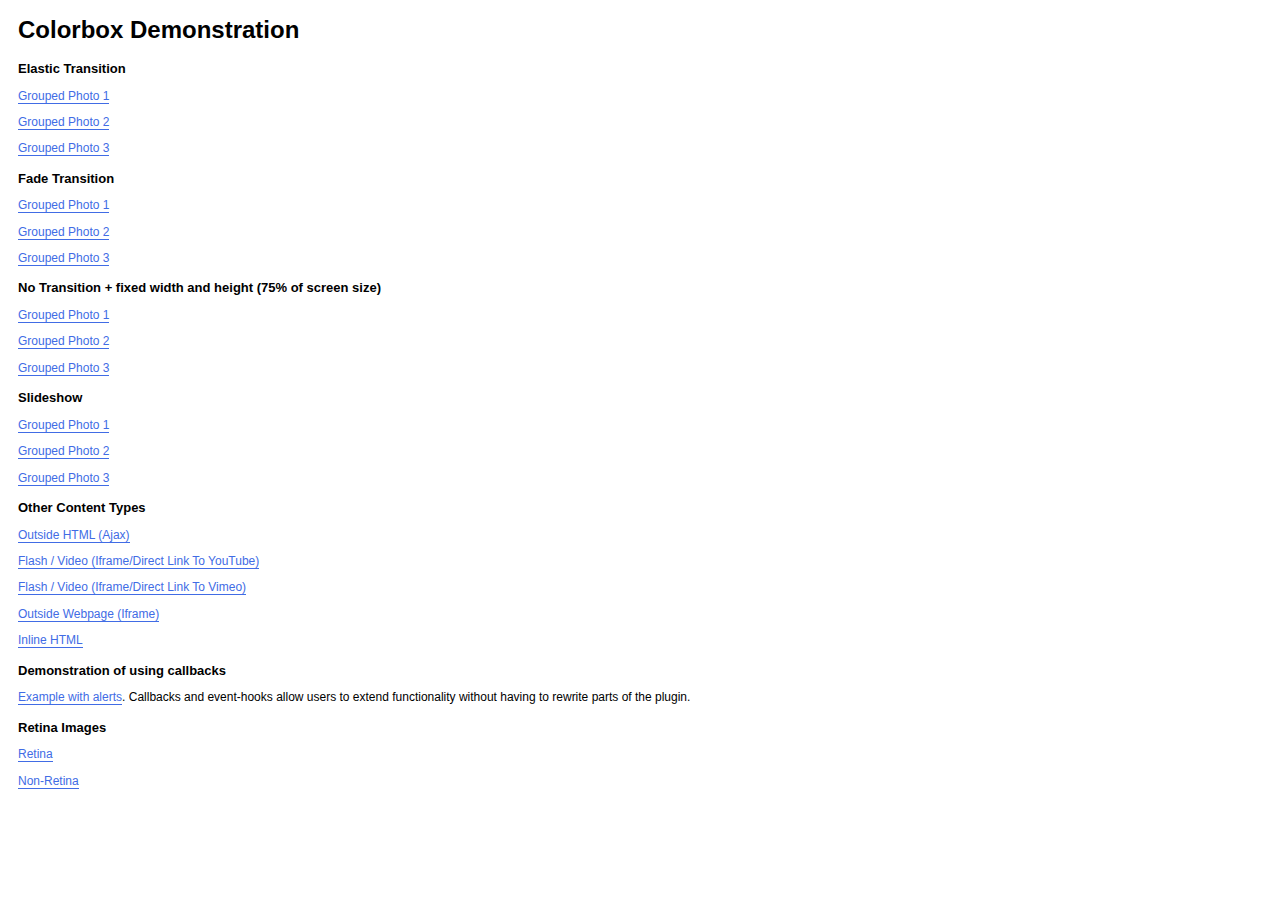
<file: colorbox-master/example1/index.html>
<!DOCTYPE html>
<html>
	<head>
		<meta charset='utf-8'/>
		<title>Colorbox Examples</title>
		<style>
			body{font:12px/1.2 Verdana, sans-serif; padding:0 10px;}
			a:link, a:visited{text-decoration:none; color:#416CE5; border-bottom:1px solid #416CE5;}
			h2{font-size:13px; margin:15px 0 0 0;}
		</style>
		<link rel="stylesheet" href="colorbox.css" />
		<script src="https://ajax.googleapis.com/ajax/libs/jquery/1.10.2/jquery.min.js"></script>
		<script src="../jquery.colorbox.js"></script>
		<script>
			$(document).ready(function(){
				//Examples of how to assign the Colorbox event to elements
				$(".group1").colorbox({rel:'group1'});
				$(".group2").colorbox({rel:'group2', transition:"fade"});
				$(".group3").colorbox({rel:'group3', transition:"none", width:"75%", height:"75%"});
				$(".group4").colorbox({rel:'group4', slideshow:true});
				$(".ajax").colorbox();
				$(".youtube").colorbox({iframe:true, innerWidth:640, innerHeight:390});
				$(".vimeo").colorbox({iframe:true, innerWidth:500, innerHeight:409});
				$(".iframe").colorbox({iframe:true, width:"80%", height:"80%"});
				$(".inline").colorbox({inline:true, width:"50%"});
				$(".callbacks").colorbox({
					onOpen:function(){ alert('onOpen: colorbox is about to open'); },
					onLoad:function(){ alert('onLoad: colorbox has started to load the targeted content'); },
					onComplete:function(){ alert('onComplete: colorbox has displayed the loaded content'); },
					onCleanup:function(){ alert('onCleanup: colorbox has begun the close process'); },
					onClosed:function(){ alert('onClosed: colorbox has completely closed'); }
				});

				$('.non-retina').colorbox({rel:'group5', transition:'none'})
				$('.retina').colorbox({rel:'group5', transition:'none', retinaImage:true, retinaUrl:true});
				
				//Example of preserving a JavaScript event for inline calls.
				$("#click").click(function(){ 
					$('#click').css({"background-color":"#f00", "color":"#fff", "cursor":"inherit"}).text("Open this window again and this message will still be here.");
					return false;
				});
			});
		</script>
	</head>
	<body>
		<h1>Colorbox Demonstration</h1>
		<h2>Elastic Transition</h2>
		<p><a class="group1" href="../content/ohoopee1.jpg" title="Me and my grandfather on the Ohoopee.">Grouped Photo 1</a></p>
		<p><a class="group1" href="../content/ohoopee2.jpg" title="On the Ohoopee as a child">Grouped Photo 2</a></p>
		<p><a class="group1" href="../content/ohoopee3.jpg" title="On the Ohoopee as an adult">Grouped Photo 3</a></p>
		
		<h2>Fade Transition</h2>
		<p><a class="group2" href="../content/ohoopee1.jpg" title="Me and my grandfather on the Ohoopee">Grouped Photo 1</a></p>
		<p><a class="group2" href="../content/ohoopee2.jpg" title="On the Ohoopee as a child">Grouped Photo 2</a></p>
		<p><a class="group2" href="../content/ohoopee3.jpg" title="On the Ohoopee as an adult">Grouped Photo 3</a></p>
		
		<h2>No Transition + fixed width and height (75% of screen size)</h2>
		<p><a class="group3" href="../content/ohoopee1.jpg" title="Me and my grandfather on the Ohoopee.">Grouped Photo 1</a></p>
		<p><a class="group3" href="../content/ohoopee2.jpg" title="On the Ohoopee as a child">Grouped Photo 2</a></p>
		<p><a class="group3" href="../content/ohoopee3.jpg" title="On the Ohoopee as an adult">Grouped Photo 3</a></p>
		
		<h2>Slideshow</h2>
		<p><a class="group4"  href="../content/ohoopee1.jpg" title="Me and my grandfather on the Ohoopee.">Grouped Photo 1</a></p>
		<p><a class="group4"  href="../content/ohoopee2.jpg" title="On the Ohoopee as a child">Grouped Photo 2</a></p>
		<p><a class="group4"  href="../content/ohoopee3.jpg" title="On the Ohoopee as an adult">Grouped Photo 3</a></p>
		
		<h2>Other Content Types</h2>
		<p><a class='ajax' href="../content/ajax.html" title="Homer Defined">Outside HTML (Ajax)</a></p>
		<p><a class='youtube' href="http://www.youtube.com/embed/VOJyrQa_WR4?rel=0&amp;wmode=transparent">Flash / Video (Iframe/Direct Link To YouTube)</a></p>
		<p><a class='vimeo' href="http://player.vimeo.com/video/2285902" title="R&ouml;yksopp: Remind Me">Flash / Video (Iframe/Direct Link To Vimeo)</a></p>
		<p><a class='iframe' href="http://wikipedia.com">Outside Webpage (Iframe)</a></p>
		<p><a class='inline' href="#inline_content">Inline HTML</a></p>
		
		<h2>Demonstration of using callbacks</h2>
		<p><a class='callbacks' href="../content/marylou.jpg" title="Marylou on Cumberland Island">Example with alerts</a>. Callbacks and event-hooks allow users to extend functionality without having to rewrite parts of the plugin.</p>
		

		<h2>Retina Images</h2>
		<p><a class="retina" href="../content/daisy.jpg" title="Retina">Retina</a></p>
		<p><a class="non-retina" href="../content/daisy.jpg" title="Non-Retina">Non-Retina</a></p>

		<!-- This contains the hidden content for inline calls -->
		<div style='display:none'>
			<div id='inline_content' style='padding:10px; background:#fff;'>
			<p><strong>This content comes from a hidden element on this page.</strong></p>
			<p>The inline option preserves bound JavaScript events and changes, and it puts the content back where it came from when it is closed.</p>
			<p><a id="click" href="#" style='padding:5px; background:#ccc;'>Click me, it will be preserved!</a></p>
			
			<p><strong>If you try to open a new Colorbox while it is already open, it will update itself with the new content.</strong></p>
			<p>Updating Content Example:<br />
			<a class="ajax" href="../content/ajax.html">Click here to load new content</a></p>
			</div>
		</div>
	</body>
</html>
</file>
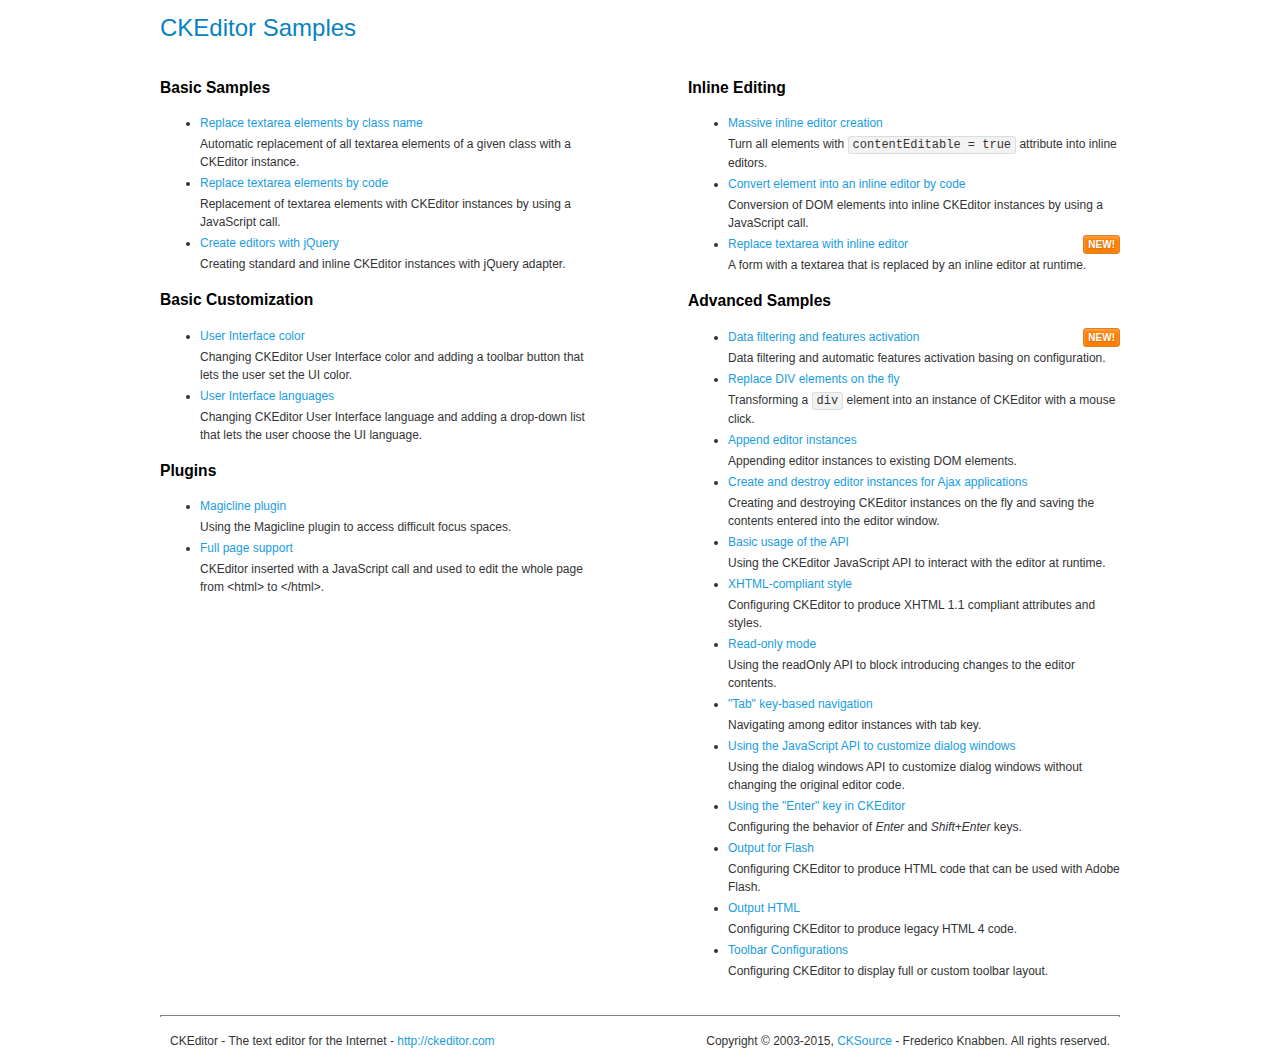
<file: admin/ckeditor/samples/index.html>
<!DOCTYPE html>
<!--
Copyright (c) 2003-2015, CKSource - Frederico Knabben. All rights reserved.
For licensing, see LICENSE.md or http://ckeditor.com/license
-->
<html>
<head>
	<meta charset="utf-8">
	<title>CKEditor Samples</title>
	<link rel="stylesheet" href="sample.css">
</head>
<body>
	<h1 class="samples">
		CKEditor Samples
	</h1>
	<div class="twoColumns">
		<div class="twoColumnsLeft">
			<h2 class="samples">
				Basic Samples
			</h2>
			<dl class="samples">
				<dt><a class="samples" href="replacebyclass.html">Replace textarea elements by class name</a></dt>
				<dd>Automatic replacement of all textarea elements of a given class with a CKEditor instance.</dd>

				<dt><a class="samples" href="replacebycode.html">Replace textarea elements by code</a></dt>
				<dd>Replacement of textarea elements with CKEditor instances by using a JavaScript call.</dd>

				<dt><a class="samples" href="jquery.html">Create editors with jQuery</a></dt>
				<dd>Creating standard and inline CKEditor instances with jQuery adapter.</dd>
			</dl>

			<h2 class="samples">
				Basic Customization
			</h2>
			<dl class="samples">
				<dt><a class="samples" href="uicolor.html">User Interface color</a></dt>
				<dd>Changing CKEditor User Interface color and adding a toolbar button that lets the user set the UI color.</dd>

				<dt><a class="samples" href="uilanguages.html">User Interface languages</a></dt>
				<dd>Changing CKEditor User Interface language and adding a drop-down list that lets the user choose the UI language.</dd>
			</dl>


			<h2 class="samples">Plugins</h2>
<dl class="samples">
<dt><a class="samples" href="plugins/magicline/magicline.html">Magicline plugin</a></dt>
<dd>Using the Magicline plugin to access difficult focus spaces.</dd>

<dt><a class="samples" href="plugins/wysiwygarea/fullpage.html">Full page support</a></dt>
<dd>CKEditor inserted with a JavaScript call and used to edit the whole page from &lt;html&gt; to &lt;/html&gt;.</dd>
</dl>
		</div>
		<div class="twoColumnsRight">
			<h2 class="samples">
				Inline Editing
			</h2>
			<dl class="samples">
				<dt><a class="samples" href="inlineall.html">Massive inline editor creation</a></dt>
				<dd>Turn all elements with <code>contentEditable = true</code> attribute into inline editors.</dd>

				<dt><a class="samples" href="inlinebycode.html">Convert element into an inline editor by code</a></dt>
				<dd>Conversion of DOM elements into inline CKEditor instances by using a JavaScript call.</dd>

				<dt><a class="samples" href="inlinetextarea.html">Replace textarea with inline editor</a> <span class="new">New!</span></dt>
				<dd>A form with a textarea that is replaced by an inline editor at runtime.</dd>

				
			</dl>

			<h2 class="samples">
				Advanced Samples
			</h2>
			<dl class="samples">
				<dt><a class="samples" href="datafiltering.html">Data filtering and features activation</a> <span class="new">New!</span></dt>
				<dd>Data filtering and automatic features activation basing on configuration.</dd>

				<dt><a class="samples" href="divreplace.html">Replace DIV elements on the fly</a></dt>
				<dd>Transforming a <code>div</code> element into an instance of CKEditor with a mouse click.</dd>

				<dt><a class="samples" href="appendto.html">Append editor instances</a></dt>
				<dd>Appending editor instances to existing DOM elements.</dd>

				<dt><a class="samples" href="ajax.html">Create and destroy editor instances for Ajax applications</a></dt>
				<dd>Creating and destroying CKEditor instances on the fly and saving the contents entered into the editor window.</dd>

				<dt><a class="samples" href="api.html">Basic usage of the API</a></dt>
				<dd>Using the CKEditor JavaScript API to interact with the editor at runtime.</dd>

				<dt><a class="samples" href="xhtmlstyle.html">XHTML-compliant style</a></dt>
				<dd>Configuring CKEditor to produce XHTML 1.1 compliant attributes and styles.</dd>

				<dt><a class="samples" href="readonly.html">Read-only mode</a></dt>
				<dd>Using the readOnly API to block introducing changes to the editor contents.</dd>

				<dt><a class="samples" href="tabindex.html">"Tab" key-based navigation</a></dt>
				<dd>Navigating among editor instances with tab key.</dd>


				
<dt><a class="samples" href="plugins/dialog/dialog.html">Using the JavaScript API to customize dialog windows</a></dt>
<dd>Using the dialog windows API to customize dialog windows without changing the original editor code.</dd>

<dt><a class="samples" href="plugins/enterkey/enterkey.html">Using the &quot;Enter&quot; key in CKEditor</a></dt>
<dd>Configuring the behavior of <em>Enter</em> and <em>Shift+Enter</em> keys.</dd>

<dt><a class="samples" href="plugins/htmlwriter/outputforflash.html">Output for Flash</a></dt>
<dd>Configuring CKEditor to produce HTML code that can be used with Adobe Flash.</dd>

<dt><a class="samples" href="plugins/htmlwriter/outputhtml.html">Output HTML</a></dt>
<dd>Configuring CKEditor to produce legacy HTML 4 code.</dd>

<dt><a class="samples" href="plugins/toolbar/toolbar.html">Toolbar Configurations</a></dt>
<dd>Configuring CKEditor to display full or custom toolbar layout.</dd>

			</dl>
		</div>
	</div>
	<div id="footer">
		<hr>
		<p>
			CKEditor - The text editor for the Internet - <a class="samples" href="http://ckeditor.com/">http://ckeditor.com</a>
		</p>
		<p id="copy">
			Copyright &copy; 2003-2015, <a class="samples" href="http://cksource.com/">CKSource</a> - Frederico Knabben. All rights reserved.
		</p>
	</div>
</body>
</html>
</file>
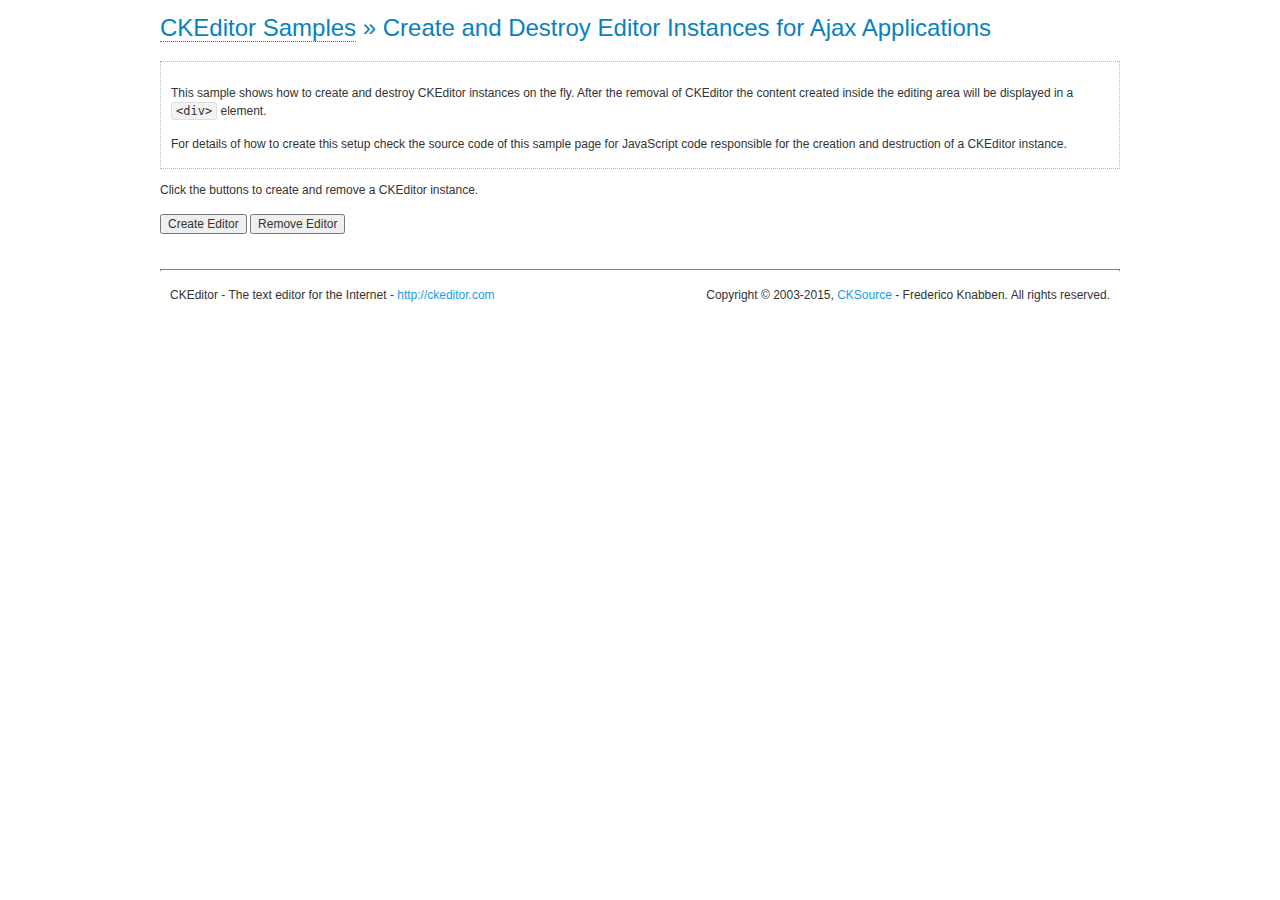
<file: admin/ckeditor/samples/ajax.html>
<!DOCTYPE html>
<!--
Copyright (c) 2003-2015, CKSource - Frederico Knabben. All rights reserved.
For licensing, see LICENSE.md or http://ckeditor.com/license
-->
<html>
<head>
	<meta charset="utf-8">
	<title>Ajax &mdash; CKEditor Sample</title>
	<script src="../ckeditor.js"></script>
	<link rel="stylesheet" href="sample.css">
	<script>

		var editor, html = '';

		function createEditor() {
			if ( editor )
				return;

			// Create a new editor inside the <div id="editor">, setting its value to html
			var config = {};
			editor = CKEDITOR.appendTo( 'editor', config, html );
		}

		function removeEditor() {
			if ( !editor )
				return;

			// Retrieve the editor contents. In an Ajax application, this data would be
			// sent to the server or used in any other way.
			document.getElementById( 'editorcontents' ).innerHTML = html = editor.getData();
			document.getElementById( 'contents' ).style.display = '';

			// Destroy the editor.
			editor.destroy();
			editor = null;
		}

	</script>
</head>
<body>
	<h1 class="samples">
		<a href="index.html">CKEditor Samples</a> &raquo; Create and Destroy Editor Instances for Ajax Applications
	</h1>
	<div class="description">
		<p>
			This sample shows how to create and destroy CKEditor instances on the fly. After the removal of CKEditor the content created inside the editing
			area will be displayed in a <code>&lt;div&gt;</code> element.
		</p>
		<p>
			For details of how to create this setup check the source code of this sample page
			for JavaScript code responsible for the creation and destruction of a CKEditor instance.
		</p>
	</div>
	<p>Click the buttons to create and remove a CKEditor instance.</p>
	<p>
		<input onclick="createEditor();" type="button" value="Create Editor">
		<input onclick="removeEditor();" type="button" value="Remove Editor">
	</p>
	<!-- This div will hold the editor. -->
	<div id="editor">
	</div>
	<div id="contents" style="display: none">
		<p>
			Edited Contents:
		</p>
		<!-- This div will be used to display the editor contents. -->
		<div id="editorcontents">
		</div>
	</div>
	<div id="footer">
		<hr>
		<p>
			CKEditor - The text editor for the Internet - <a class="samples" href="http://ckeditor.com/">http://ckeditor.com</a>
		</p>
		<p id="copy">
			Copyright &copy; 2003-2015, <a class="samples" href="http://cksource.com/">CKSource</a> - Frederico
			Knabben. All rights reserved.
		</p>
	</div>
</body>
</html>
</file>
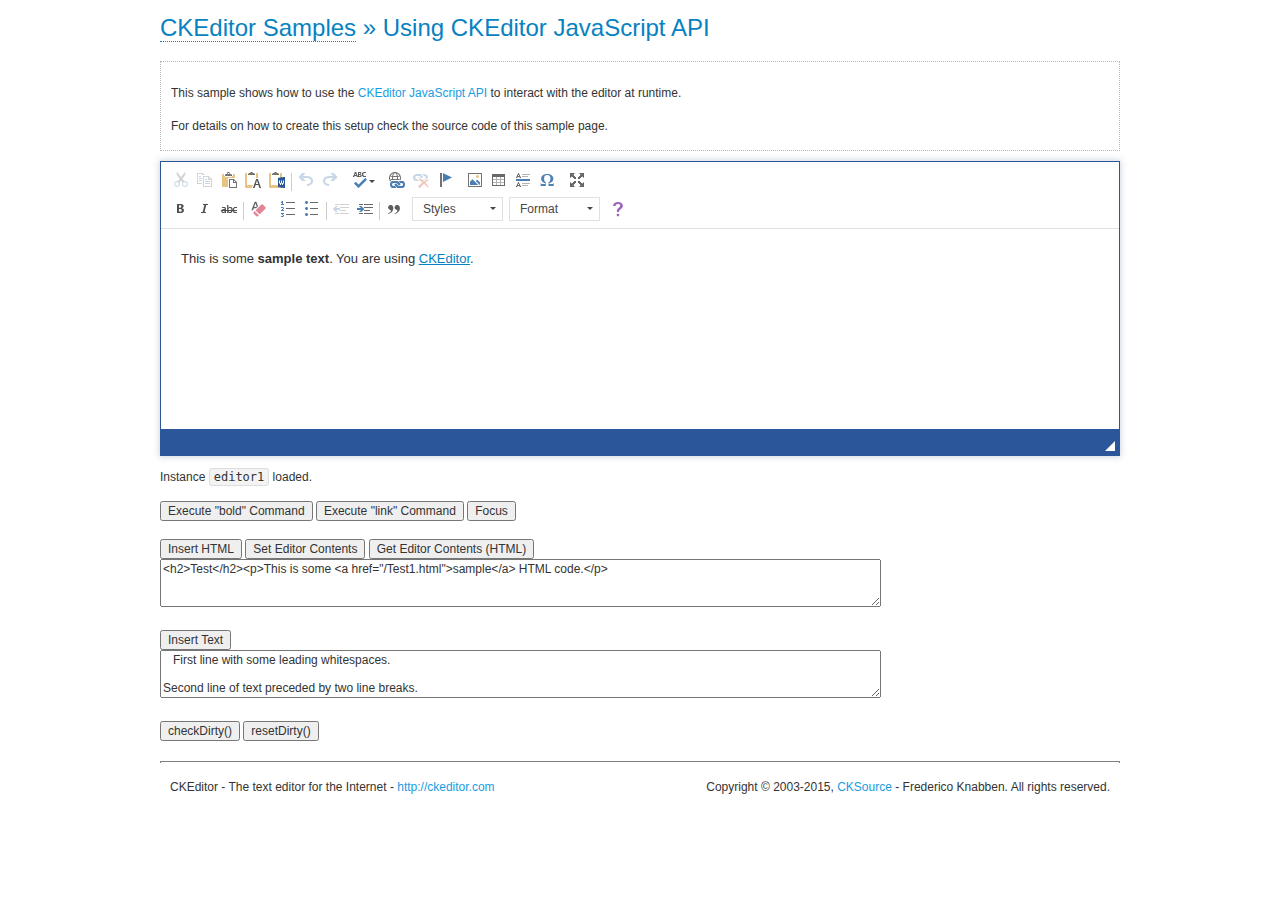
<file: admin/ckeditor/samples/api.html>
<!DOCTYPE html>
<!--
Copyright (c) 2003-2015, CKSource - Frederico Knabben. All rights reserved.
For licensing, see LICENSE.md or http://ckeditor.com/license
-->
<html>
<head>
	<meta charset="utf-8">
	<title>API Usage &mdash; CKEditor Sample</title>
	<script src="../ckeditor.js"></script>
	<link href="sample.css" rel="stylesheet">
	<script>

// The instanceReady event is fired, when an instance of CKEditor has finished
// its initialization.
CKEDITOR.on( 'instanceReady', function( ev ) {
	// Show the editor name and description in the browser status bar.
	document.getElementById( 'eMessage' ).innerHTML = 'Instance <code>' + ev.editor.name + '<\/code> loaded.';

	// Show this sample buttons.
	document.getElementById( 'eButtons' ).style.display = 'block';
});

function InsertHTML() {
	// Get the editor instance that we want to interact with.
	var editor = CKEDITOR.instances.editor1;
	var value = document.getElementById( 'htmlArea' ).value;

	// Check the active editing mode.
	if ( editor.mode == 'wysiwyg' )
	{
		// Insert HTML code.
		// http://docs.ckeditor.com/#!/api/CKEDITOR.editor-method-insertHtml
		editor.insertHtml( value );
	}
	else
		alert( 'You must be in WYSIWYG mode!' );
}

function InsertText() {
	// Get the editor instance that we want to interact with.
	var editor = CKEDITOR.instances.editor1;
	var value = document.getElementById( 'txtArea' ).value;

	// Check the active editing mode.
	if ( editor.mode == 'wysiwyg' )
	{
		// Insert as plain text.
		// http://docs.ckeditor.com/#!/api/CKEDITOR.editor-method-insertText
		editor.insertText( value );
	}
	else
		alert( 'You must be in WYSIWYG mode!' );
}

function SetContents() {
	// Get the editor instance that we want to interact with.
	var editor = CKEDITOR.instances.editor1;
	var value = document.getElementById( 'htmlArea' ).value;

	// Set editor contents (replace current contents).
	// http://docs.ckeditor.com/#!/api/CKEDITOR.editor-method-setData
	editor.setData( value );
}

function GetContents() {
	// Get the editor instance that you want to interact with.
	var editor = CKEDITOR.instances.editor1;

	// Get editor contents
	// http://docs.ckeditor.com/#!/api/CKEDITOR.editor-method-getData
	alert( editor.getData() );
}

function ExecuteCommand( commandName ) {
	// Get the editor instance that we want to interact with.
	var editor = CKEDITOR.instances.editor1;

	// Check the active editing mode.
	if ( editor.mode == 'wysiwyg' )
	{
		// Execute the command.
		// http://docs.ckeditor.com/#!/api/CKEDITOR.editor-method-execCommand
		editor.execCommand( commandName );
	}
	else
		alert( 'You must be in WYSIWYG mode!' );
}

function CheckDirty() {
	// Get the editor instance that we want to interact with.
	var editor = CKEDITOR.instances.editor1;
	// Checks whether the current editor contents present changes when compared
	// to the contents loaded into the editor at startup
	// http://docs.ckeditor.com/#!/api/CKEDITOR.editor-method-checkDirty
	alert( editor.checkDirty() );
}

function ResetDirty() {
	// Get the editor instance that we want to interact with.
	var editor = CKEDITOR.instances.editor1;
	// Resets the "dirty state" of the editor (see CheckDirty())
	// http://docs.ckeditor.com/#!/api/CKEDITOR.editor-method-resetDirty
	editor.resetDirty();
	alert( 'The "IsDirty" status has been reset' );
}

function Focus() {
	CKEDITOR.instances.editor1.focus();
}

function onFocus() {
	document.getElementById( 'eMessage' ).innerHTML = '<b>' + this.name + ' is focused </b>';
}

function onBlur() {
	document.getElementById( 'eMessage' ).innerHTML = this.name + ' lost focus';
}

	</script>

</head>
<body>
	<h1 class="samples">
		<a href="index.html">CKEditor Samples</a> &raquo; Using CKEditor JavaScript API
	</h1>
	<div class="description">
	<p>
		This sample shows how to use the
		<a class="samples" href="http://docs.ckeditor.com/#!/api/CKEDITOR.editor">CKEditor JavaScript API</a>
		to interact with the editor at runtime.
	</p>
	<p>
		For details on how to create this setup check the source code of this sample page.
	</p>
	</div>

	<!-- This <div> holds alert messages to be display in the sample page. -->
	<div id="alerts">
		<noscript>
			<p>
				<strong>CKEditor requires JavaScript to run</strong>. In a browser with no JavaScript
				support, like yours, you should still see the contents (HTML data) and you should
				be able to edit it normally, without a rich editor interface.
			</p>
		</noscript>
	</div>
	<form action="../../../samples/sample_posteddata.php" method="post">
		<textarea cols="100" id="editor1" name="editor1" rows="10">&lt;p&gt;This is some &lt;strong&gt;sample text&lt;/strong&gt;. You are using &lt;a href="http://ckeditor.com/"&gt;CKEditor&lt;/a&gt;.&lt;/p&gt;</textarea>

		<script>
			// Replace the <textarea id="editor1"> with an CKEditor instance.
			CKEDITOR.replace( 'editor1', {
				on: {
					focus: onFocus,
					blur: onBlur,

					// Check for availability of corresponding plugins.
					pluginsLoaded: function( evt ) {
						var doc = CKEDITOR.document, ed = evt.editor;
						if ( !ed.getCommand( 'bold' ) )
							doc.getById( 'exec-bold' ).hide();
						if ( !ed.getCommand( 'link' ) )
							doc.getById( 'exec-link' ).hide();
					}
				}
			});
		</script>

		<p id="eMessage">
		</p>

		<div id="eButtons" style="display: none">
			<input id="exec-bold" onclick="ExecuteCommand('bold');" type="button" value="Execute &quot;bold&quot; Command">
			<input id="exec-link" onclick="ExecuteCommand('link');" type="button" value="Execute &quot;link&quot; Command">
			<input onclick="Focus();" type="button" value="Focus">
			<br><br>
			<input onclick="InsertHTML();" type="button" value="Insert HTML">
			<input onclick="SetContents();" type="button" value="Set Editor Contents">
			<input onclick="GetContents();" type="button" value="Get Editor Contents (HTML)">
			<br>
			<textarea cols="100" id="htmlArea" rows="3">&lt;h2&gt;Test&lt;/h2&gt;&lt;p&gt;This is some &lt;a href="/Test1.html"&gt;sample&lt;/a&gt; HTML code.&lt;/p&gt;</textarea>
			<br>
			<br>
			<input onclick="InsertText();" type="button" value="Insert Text">
			<br>
			<textarea cols="100" id="txtArea" rows="3">   First line with some leading whitespaces.

Second line of text preceded by two line breaks.</textarea>
			<br>
			<br>
			<input onclick="CheckDirty();" type="button" value="checkDirty()">
			<input onclick="ResetDirty();" type="button" value="resetDirty()">
		</div>
	</form>
	<div id="footer">
		<hr>
		<p>
			CKEditor - The text editor for the Internet - <a class="samples" href="http://ckeditor.com/">http://ckeditor.com</a>
		</p>
		<p id="copy">
			Copyright &copy; 2003-2015, <a class="samples" href="http://cksource.com/">CKSource</a> - Frederico
			Knabben. All rights reserved.
		</p>
	</div>
</body>
</html>
</file>
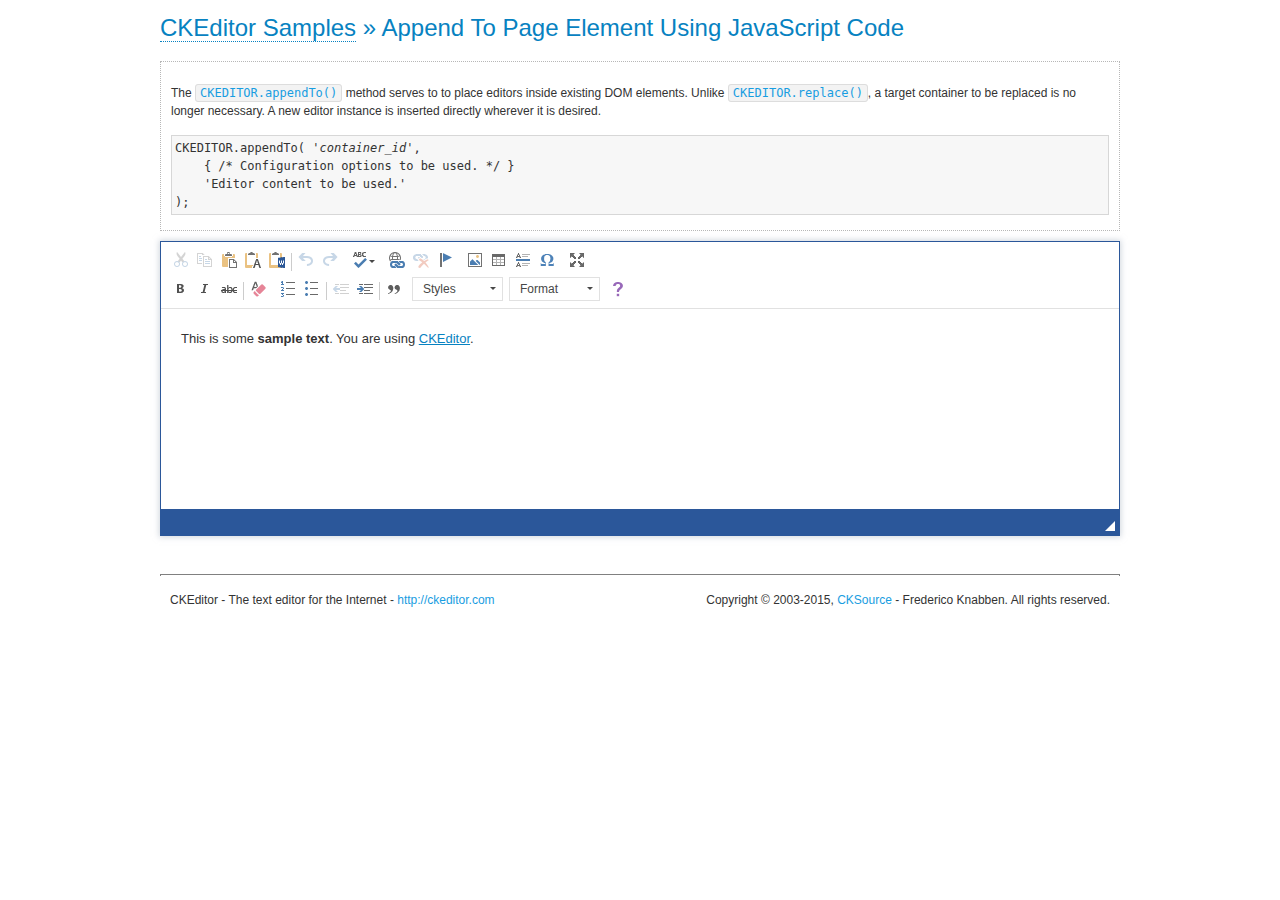
<file: admin/ckeditor/samples/appendto.html>
<!DOCTYPE html>
<!--
Copyright (c) 2003-2015, CKSource - Frederico Knabben. All rights reserved.
For licensing, see LICENSE.md or http://ckeditor.com/license
-->
<html>
<head>
	<meta charset="utf-8">
	<title>Append To Page Element Using JavaScript Code &mdash; CKEditor Sample</title>
	<script src="../ckeditor.js"></script>
	<link rel="stylesheet" href="sample.css">
</head>
<body>
	<h1 class="samples">
		<a href="index.html">CKEditor Samples</a> &raquo; Append To Page Element Using JavaScript Code
	</h1>
	<div id="section1">
		<div class="description">
			<p>
				The <code><a class="samples" href="http://docs.ckeditor.com/#!/api/CKEDITOR-method-appendTo">CKEDITOR.appendTo()</a></code> method serves to to place editors inside existing DOM elements. Unlike <code><a class="samples" href="http://docs.ckeditor.com/#!/api/CKEDITOR-method-replace">CKEDITOR.replace()</a></code>,
				a target container to be replaced is no longer necessary. A new editor
				instance is inserted directly wherever it is desired.
			</p>
<pre class="samples">CKEDITOR.appendTo( '<em>container_id</em>',
	{ /* Configuration options to be used. */ }
	'Editor content to be used.'
);</pre>
		</div>
		<script>

			// This call can be placed at any point after the
			// DOM element to append CKEditor to or inside the <head><script>
			// in a window.onload event handler.

			// Append a CKEditor instance using the default configuration and the
			// provided content to the <div> element of ID "section1".
			CKEDITOR.appendTo( 'section1',
				null,
				'<p>This is some <strong>sample text</strong>. You are using <a href="http://ckeditor.com/">CKEditor</a>.</p>'
			);

		</script>
	</div>
	<br>
	<div id="footer">
		<hr>
		<p>
			CKEditor - The text editor for the Internet - <a class="samples" href="http://ckeditor.com/">http://ckeditor.com</a>
		</p>
		<p id="copy">
			Copyright &copy; 2003-2015, <a class="samples" href="http://cksource.com/">CKSource</a> - Frederico
			Knabben. All rights reserved.
		</p>
	</div>
</body>
</html>
</file>
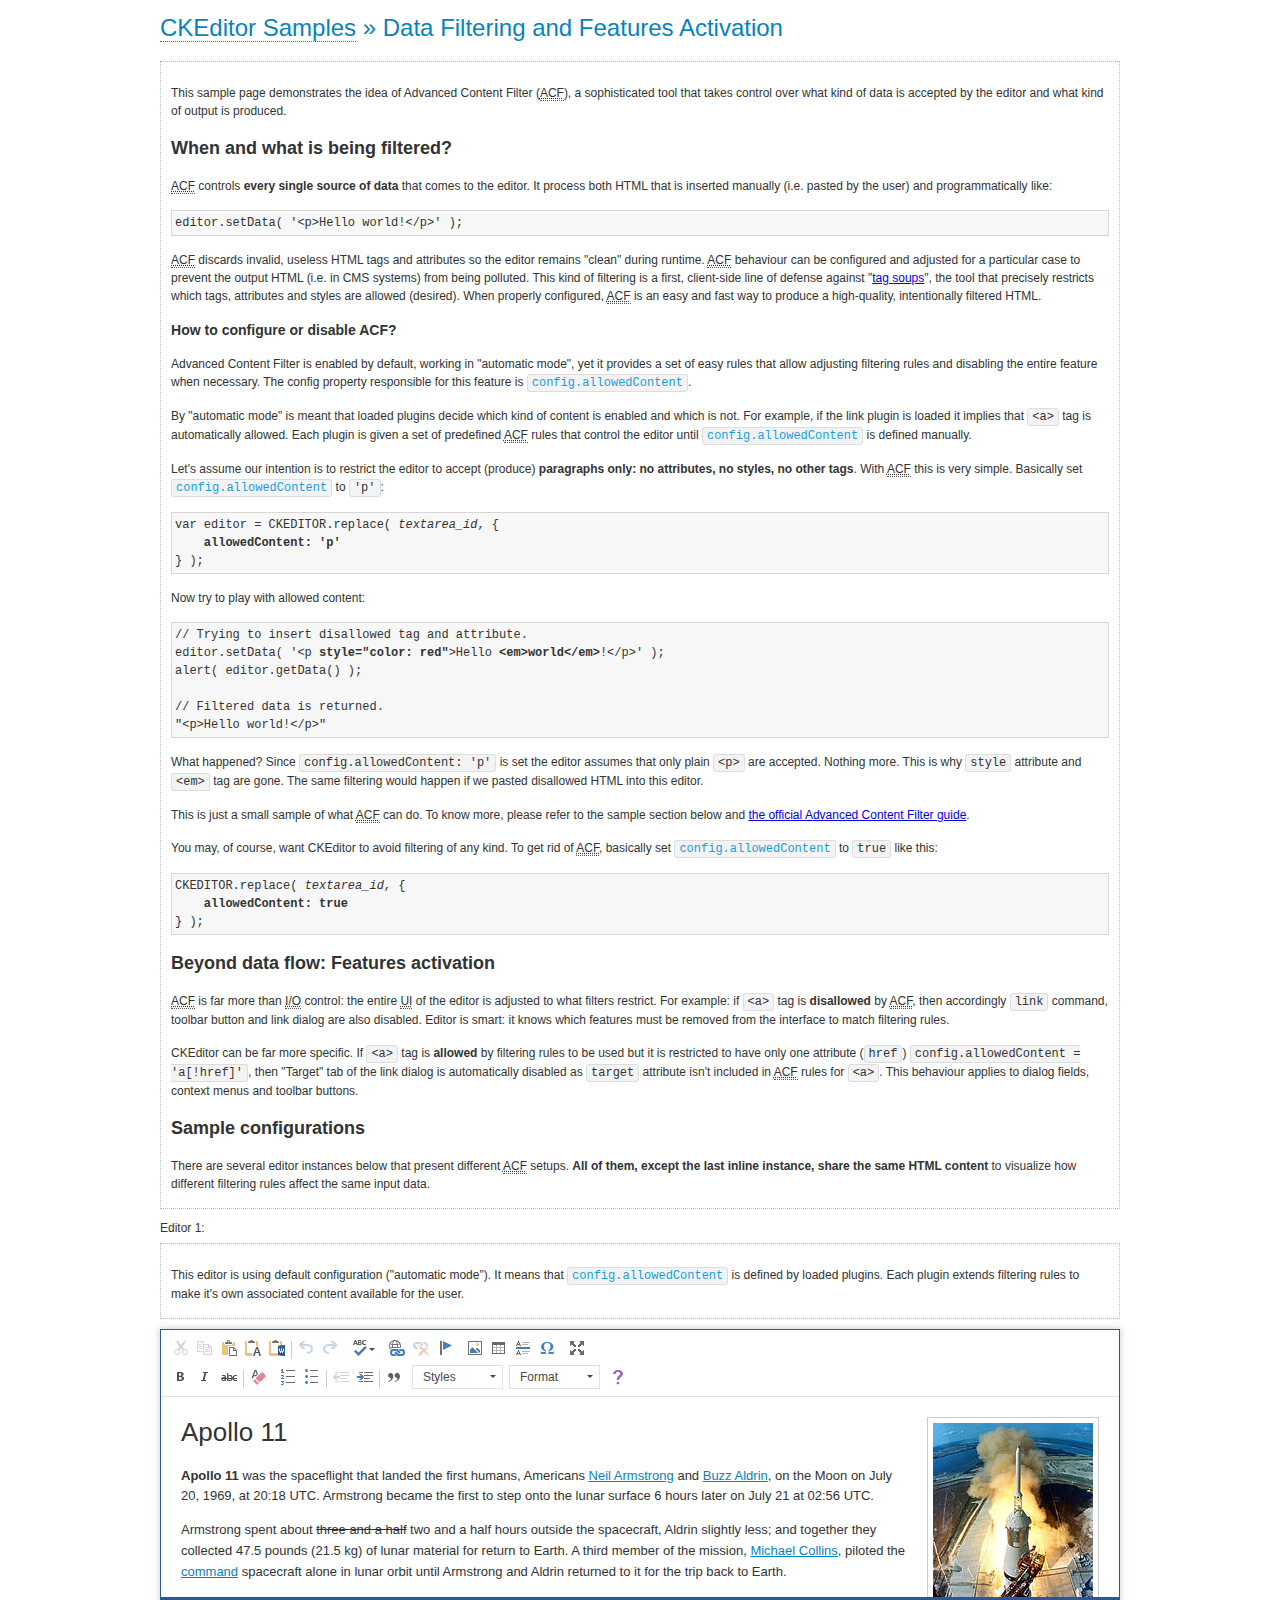
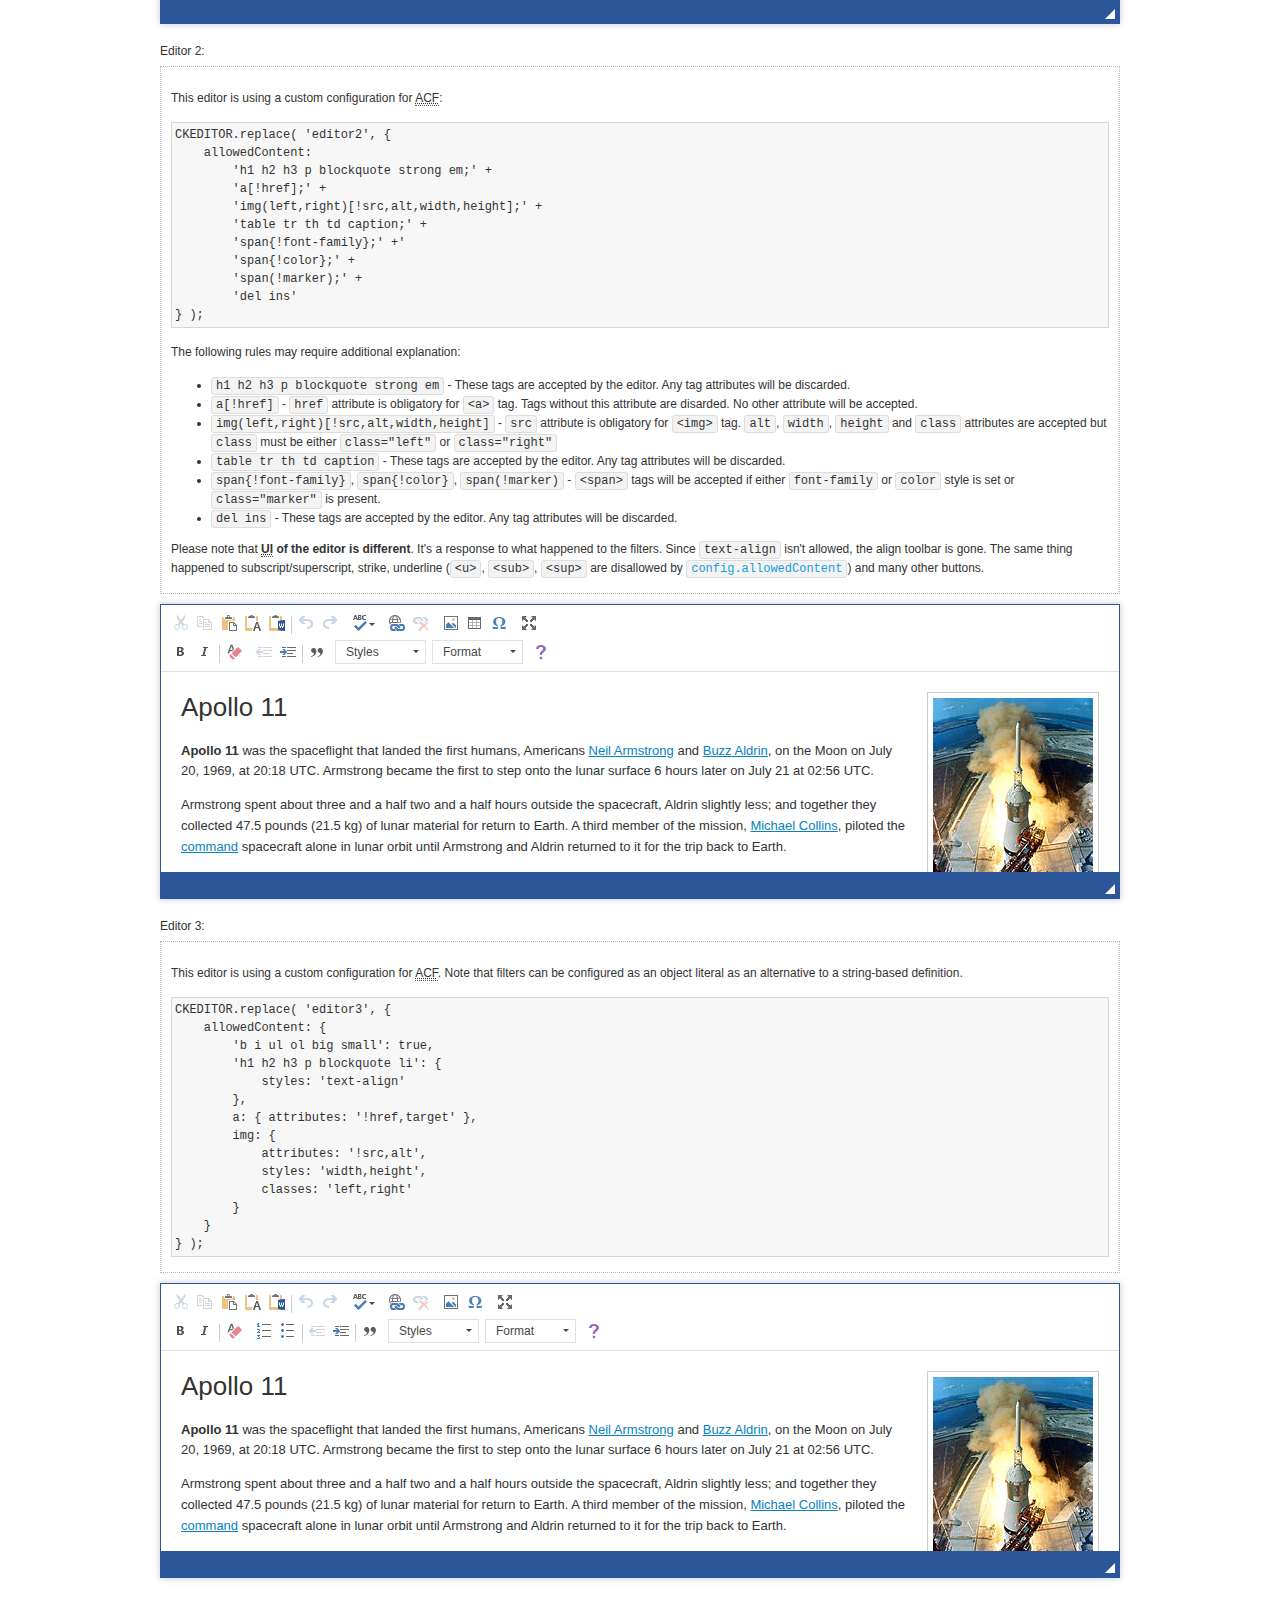
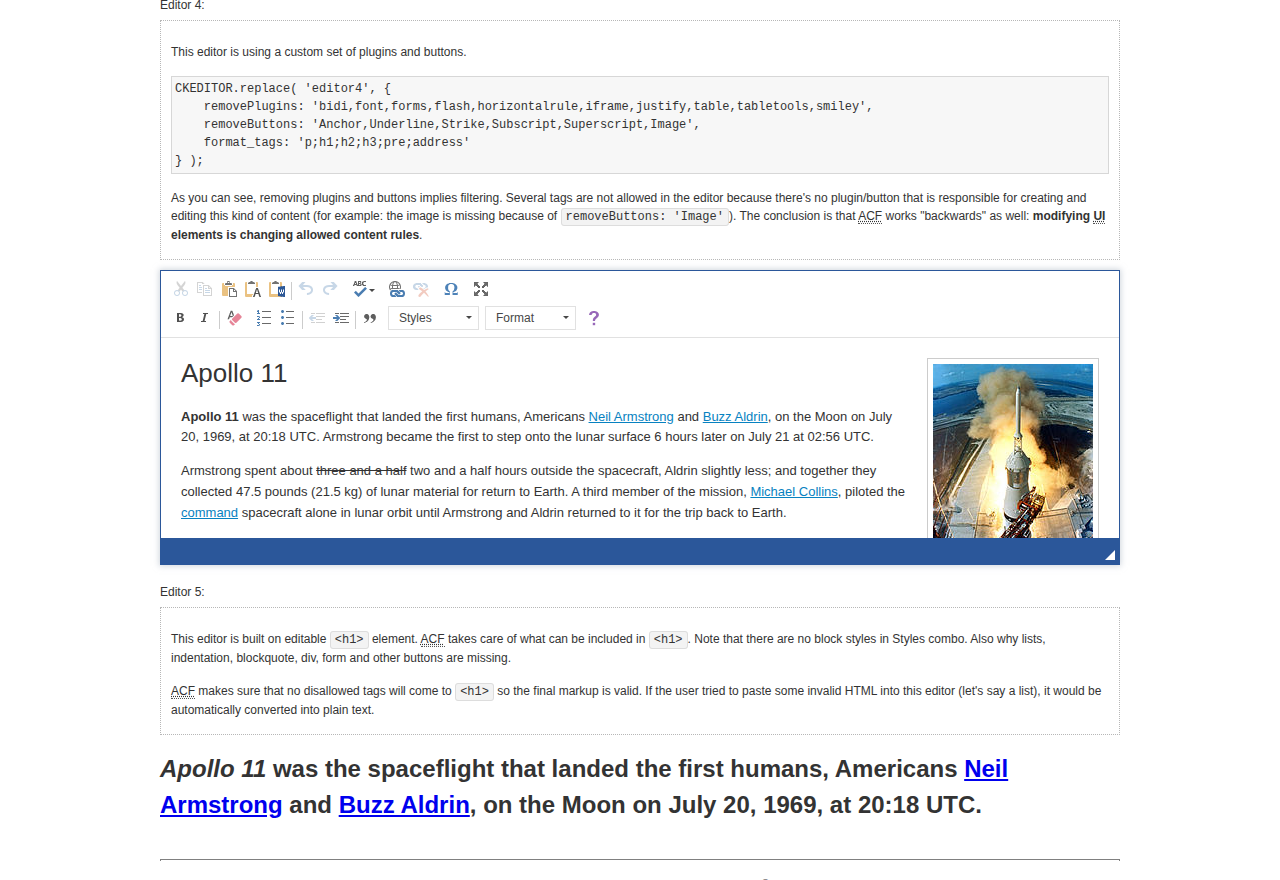
<file: admin/ckeditor/samples/datafiltering.html>
<!DOCTYPE html>
<!--
Copyright (c) 2003-2015, CKSource - Frederico Knabben. All rights reserved.
For licensing, see LICENSE.md or http://ckeditor.com/license
-->
<html>
<head>
	<meta charset="utf-8">
	<title>Data Filtering &mdash; CKEditor Sample</title>
	<script src="../ckeditor.js"></script>
	<link rel="stylesheet" href="sample.css">
	<script>
		// Remove advanced tabs for all editors.
		CKEDITOR.config.removeDialogTabs = 'image:advanced;link:advanced;flash:advanced;creatediv:advanced;editdiv:advanced';
	</script>
</head>
<body>
	<h1 class="samples">
		<a href="index.html">CKEditor Samples</a> &raquo; Data Filtering and Features Activation
	</h1>
	<div class="description">
		<p>
			This sample page demonstrates the idea of Advanced Content Filter
			(<abbr title="Advanced Content Filter">ACF</abbr>), a sophisticated
			tool that takes control over what kind of data is accepted by the editor and what
			kind of output is produced.
		</p>
		<h2>When and what is being filtered?</h2>
		<p>
			<abbr title="Advanced Content Filter">ACF</abbr> controls
			<strong>every single source of data</strong> that comes to the editor.
			It process both HTML that is inserted manually (i.e. pasted by the user)
			and programmatically like:
		</p>
<pre class="samples">
editor.setData( '&lt;p&gt;Hello world!&lt;/p&gt;' );
</pre>
		<p>
			<abbr title="Advanced Content Filter">ACF</abbr> discards invalid,
			useless HTML tags and attributes so the editor remains "clean" during
			runtime. <abbr title="Advanced Content Filter">ACF</abbr> behaviour
			can be configured and adjusted for a particular case to prevent the
			output HTML (i.e. in CMS systems) from being polluted.

			This kind of filtering is a first, client-side line of defense
			against "<a href="http://en.wikipedia.org/wiki/Tag_soup">tag soups</a>",
			the tool that precisely restricts which tags, attributes and styles
			are allowed (desired). When properly configured, <abbr title="Advanced Content Filter">ACF</abbr>
			is an easy and fast way to produce a high-quality, intentionally filtered HTML.
		</p>

		<h3>How to configure or disable ACF?</h3>
		<p>
			Advanced Content Filter is enabled by default, working in "automatic mode", yet
			it provides a set of easy rules that allow adjusting filtering rules
			and disabling the entire feature when necessary. The config property
			responsible for this feature is <code><a class="samples"
			href="http://docs.ckeditor.com/#!/api/CKEDITOR.config-cfg-allowedContent">config.allowedContent</a></code>.
		</p>
		<p>
			By "automatic mode" is meant that loaded plugins decide which kind
			of content is enabled and which is not. For example, if the link
			plugin is loaded it implies that <code>&lt;a&gt;</code> tag is
			automatically allowed. Each plugin is given a set
			of predefined <abbr title="Advanced Content Filter">ACF</abbr> rules
			that control the editor until <code><a class="samples"
			href="http://docs.ckeditor.com/#!/api/CKEDITOR.config-cfg-allowedContent">
			config.allowedContent</a></code>
			is defined manually.
		</p>
		<p>
			Let's assume our intention is to restrict the editor to accept (produce) <strong>paragraphs
			only: no attributes, no styles, no other tags</strong>.
			With <abbr title="Advanced Content Filter">ACF</abbr>
			this is very simple. Basically set <code><a class="samples"
			href="http://docs.ckeditor.com/#!/api/CKEDITOR.config-cfg-allowedContent">
			config.allowedContent</a></code> to <code>'p'</code>:
		</p>
<pre class="samples">
var editor = CKEDITOR.replace( <em>textarea_id</em>, {
	<strong>allowedContent: 'p'</strong>
} );
</pre>
		<p>
			Now try to play with allowed content:
		</p>
<pre class="samples">
// Trying to insert disallowed tag and attribute.
editor.setData( '&lt;p <strong>style="color: red"</strong>&gt;Hello <strong>&lt;em&gt;world&lt;/em&gt;</strong>!&lt;/p&gt;' );
alert( editor.getData() );

// Filtered data is returned.
"&lt;p&gt;Hello world!&lt;/p&gt;"
</pre>
		<p>
			What happened? Since <code>config.allowedContent: 'p'</code> is set the editor assumes
			that only plain <code>&lt;p&gt;</code> are accepted. Nothing more. This is why
			<code>style</code> attribute and <code>&lt;em&gt;</code> tag are gone. The same
			filtering would happen if we pasted disallowed HTML into this editor.
		</p>
		<p>
			This is just a small sample of what <abbr title="Advanced Content Filter">ACF</abbr>
			can do. To know more, please refer to the sample section below and
			<a href="http://docs.ckeditor.com/#!/guide/dev_advanced_content_filter">the official Advanced Content Filter guide</a>.
		</p>
		<p>
			You may, of course, want CKEditor to avoid filtering of any kind.
			To get rid of <abbr title="Advanced Content Filter">ACF</abbr>,
			basically set <code><a class="samples"
			href="http://docs.ckeditor.com/#!/api/CKEDITOR.config-cfg-allowedContent">
			config.allowedContent</a></code> to <code>true</code> like this:
		</p>
<pre class="samples">
CKEDITOR.replace( <em>textarea_id</em>, {
	<strong>allowedContent: true</strong>
} );
</pre>

		<h2>Beyond data flow: Features activation</h2>
		<p>
			<abbr title="Advanced Content Filter">ACF</abbr> is far more than
			<abbr title="Input/Output">I/O</abbr> control: the entire
			<abbr title="User Interface">UI</abbr> of the editor is adjusted to what
			filters restrict. For example: if <code>&lt;a&gt;</code> tag is
			<strong>disallowed</strong>
			by <abbr title="Advanced Content Filter">ACF</abbr>,
			then accordingly <code>link</code> command, toolbar button and link dialog
			are also disabled. Editor is smart: it knows which features must be
			removed from the interface to match filtering rules.
		</p>
		<p>
			CKEditor can be far more specific. If <code>&lt;a&gt;</code> tag is
			<strong>allowed</strong> by filtering rules to be used but it is restricted
			to have only one attribute (<code>href</code>)
			<code>config.allowedContent = 'a[!href]'</code>, then
			"Target" tab of the link dialog is automatically disabled as <code>target</code>
			attribute isn't included in <abbr title="Advanced Content Filter">ACF</abbr> rules
			for <code>&lt;a&gt;</code>. This behaviour applies to dialog fields, context
			menus and toolbar buttons.
		</p>

		<h2>Sample configurations</h2>
		<p>
			There are several editor instances below that present different
			<abbr title="Advanced Content Filter">ACF</abbr> setups. <strong>All of them,
			except the last inline instance, share the same HTML content</strong> to visualize
			how different filtering rules affect the same input data.
		</p>
	</div>

	<div>
		<label for="editor1">
			Editor 1:
		</label>
		<div class="description">
			<p>
				This editor is using default configuration ("automatic mode"). It means that
				<code><a class="samples"
				href="http://docs.ckeditor.com/#!/api/CKEDITOR.config-cfg-allowedContent">
				config.allowedContent</a></code> is defined by loaded plugins.
				Each plugin extends filtering rules to make it's own associated content
				available for the user.
			</p>
		</div>
		<textarea cols="80" id="editor1" name="editor1" rows="10">
			&lt;h1&gt;&lt;img alt=&quot;Saturn V carrying Apollo 11&quot; class=&quot;right&quot; src=&quot;assets/sample.jpg&quot;/&gt; Apollo 11&lt;/h1&gt; &lt;p&gt;&lt;b&gt;Apollo 11&lt;/b&gt; was the spaceflight that landed the first humans, Americans &lt;a href=&quot;http://en.wikipedia.org/wiki/Neil_Armstrong&quot; title=&quot;Neil Armstrong&quot;&gt;Neil Armstrong&lt;/a&gt; and &lt;a href=&quot;http://en.wikipedia.org/wiki/Buzz_Aldrin&quot; title=&quot;Buzz Aldrin&quot;&gt;Buzz Aldrin&lt;/a&gt;, on the Moon on July 20, 1969, at 20:18 UTC. Armstrong became the first to step onto the lunar surface 6 hours later on July 21 at 02:56 UTC.&lt;/p&gt; &lt;p&gt;Armstrong spent about &lt;s&gt;three and a half&lt;/s&gt; two and a half hours outside the spacecraft, Aldrin slightly less; and together they collected 47.5 pounds (21.5&amp;nbsp;kg) of lunar material for return to Earth. A third member of the mission, &lt;a href=&quot;http://en.wikipedia.org/wiki/Michael_Collins_(astronaut)&quot; title=&quot;Michael Collins (astronaut)&quot;&gt;Michael Collins&lt;/a&gt;, piloted the &lt;a href=&quot;http://en.wikipedia.org/wiki/Apollo_Command/Service_Module&quot; title=&quot;Apollo Command/Service Module&quot;&gt;command&lt;/a&gt; spacecraft alone in lunar orbit until Armstrong and Aldrin returned to it for the trip back to Earth.&lt;/p&gt; &lt;h2&gt;Broadcasting and &lt;em&gt;quotes&lt;/em&gt; &lt;a id=&quot;quotes&quot; name=&quot;quotes&quot;&gt;&lt;/a&gt;&lt;/h2&gt; &lt;p&gt;Broadcast on live TV to a world-wide audience, Armstrong stepped onto the lunar surface and described the event as:&lt;/p&gt; &lt;blockquote&gt;&lt;p&gt;One small step for [a] man, one giant leap for mankind.&lt;/p&gt;&lt;/blockquote&gt; &lt;p&gt;Apollo 11 effectively ended the &lt;a href=&quot;http://en.wikipedia.org/wiki/Space_Race&quot; title=&quot;Space Race&quot;&gt;Space Race&lt;/a&gt; and fulfilled a national goal proposed in 1961 by the late U.S. President &lt;a href=&quot;http://en.wikipedia.org/wiki/John_F._Kennedy&quot; title=&quot;John F. Kennedy&quot;&gt;John F. Kennedy&lt;/a&gt; in a speech before the United States Congress:&lt;/p&gt; &lt;blockquote&gt;&lt;p&gt;[...] before this decade is out, of landing a man on the Moon and returning him safely to the Earth.&lt;/p&gt;&lt;/blockquote&gt; &lt;h2&gt;Technical details &lt;a id=&quot;tech-details&quot; name=&quot;tech-details&quot;&gt;&lt;/a&gt;&lt;/h2&gt; &lt;table align=&quot;right&quot; border=&quot;1&quot; bordercolor=&quot;#ccc&quot; cellpadding=&quot;5&quot; cellspacing=&quot;0&quot; style=&quot;border-collapse:collapse;margin:10px 0 10px 15px;&quot;&gt; &lt;caption&gt;&lt;strong&gt;Mission crew&lt;/strong&gt;&lt;/caption&gt; &lt;thead&gt; &lt;tr&gt; &lt;th scope=&quot;col&quot;&gt;Position&lt;/th&gt; &lt;th scope=&quot;col&quot;&gt;Astronaut&lt;/th&gt; &lt;/tr&gt; &lt;/thead&gt; &lt;tbody&gt; &lt;tr&gt; &lt;td&gt;Commander&lt;/td&gt; &lt;td&gt;Neil A. Armstrong&lt;/td&gt; &lt;/tr&gt; &lt;tr&gt; &lt;td&gt;Command Module Pilot&lt;/td&gt; &lt;td&gt;Michael Collins&lt;/td&gt; &lt;/tr&gt; &lt;tr&gt; &lt;td&gt;Lunar Module Pilot&lt;/td&gt; &lt;td&gt;Edwin &amp;quot;Buzz&amp;quot; E. Aldrin, Jr.&lt;/td&gt; &lt;/tr&gt; &lt;/tbody&gt; &lt;/table&gt; &lt;p&gt;Launched by a &lt;strong&gt;Saturn V&lt;/strong&gt; rocket from &lt;a href=&quot;http://en.wikipedia.org/wiki/Kennedy_Space_Center&quot; title=&quot;Kennedy Space Center&quot;&gt;Kennedy Space Center&lt;/a&gt; in Merritt Island, Florida on July 16, Apollo 11 was the fifth manned mission of &lt;a href=&quot;http://en.wikipedia.org/wiki/NASA&quot; title=&quot;NASA&quot;&gt;NASA&lt;/a&gt;&amp;#39;s Apollo program. The Apollo spacecraft had three parts:&lt;/p&gt; &lt;ol&gt; &lt;li&gt;&lt;strong&gt;Command Module&lt;/strong&gt; with a cabin for the three astronauts which was the only part which landed back on Earth&lt;/li&gt; &lt;li&gt;&lt;strong&gt;Service Module&lt;/strong&gt; which supported the Command Module with propulsion, electrical power, oxygen and water&lt;/li&gt; &lt;li&gt;&lt;strong&gt;Lunar Module&lt;/strong&gt; for landing on the Moon.&lt;/li&gt; &lt;/ol&gt; &lt;p&gt;After being sent to the Moon by the Saturn V&amp;#39;s upper stage, the astronauts separated the spacecraft from it and travelled for three days until they entered into lunar orbit. Armstrong and Aldrin then moved into the Lunar Module and landed in the &lt;a href=&quot;http://en.wikipedia.org/wiki/Mare_Tranquillitatis&quot; title=&quot;Mare Tranquillitatis&quot;&gt;Sea of Tranquility&lt;/a&gt;. They stayed a total of about 21 and a half hours on the lunar surface. After lifting off in the upper part of the Lunar Module and rejoining Collins in the Command Module, they returned to Earth and landed in the &lt;a href=&quot;http://en.wikipedia.org/wiki/Pacific_Ocean&quot; title=&quot;Pacific Ocean&quot;&gt;Pacific Ocean&lt;/a&gt; on July 24.&lt;/p&gt; &lt;hr/&gt; &lt;p style=&quot;text-align: right;&quot;&gt;&lt;small&gt;Source: &lt;a href=&quot;http://en.wikipedia.org/wiki/Apollo_11&quot;&gt;Wikipedia.org&lt;/a&gt;&lt;/small&gt;&lt;/p&gt;
		</textarea>

		<script>

			CKEDITOR.replace( 'editor1' );

		</script>
	</div>

	<br>

	<div>
		<label for="editor2">
			Editor 2:
		</label>
		<div class="description">
			<p>
				This editor is using a custom configuration for
				<abbr title="Advanced Content Filter">ACF</abbr>:
			</p>
<pre class="samples">
CKEDITOR.replace( 'editor2', {
	allowedContent:
		'h1 h2 h3 p blockquote strong em;' +
		'a[!href];' +
		'img(left,right)[!src,alt,width,height];' +
		'table tr th td caption;' +
		'span{!font-family};' +'
		'span{!color};' +
		'span(!marker);' +
		'del ins'
} );
</pre>
			<p>
				The following rules may require additional explanation:
			</p>
			<ul>
				<li>
					<code>h1 h2 h3 p blockquote strong em</code> - These tags
					are accepted by the editor. Any tag attributes will be discarded.
				</li>
				<li>
					<code>a[!href]</code> - <code>href</code> attribute is obligatory
					for <code>&lt;a&gt;</code> tag. Tags without this attribute
					are disarded. No other attribute will be accepted.
				</li>
				<li>
					<code>img(left,right)[!src,alt,width,height]</code> - <code>src</code>
					attribute is obligatory for <code>&lt;img&gt;</code> tag.
					<code>alt</code>, <code>width</code>, <code>height</code>
					and <code>class</code> attributes are accepted but
					<code>class</code> must be either <code>class="left"</code>
					or <code>class="right"</code>
				</li>
				<li>
					<code>table tr th td caption</code> - These tags
					are accepted by the editor. Any tag attributes will be discarded.
				</li>
				<li>
					<code>span{!font-family}</code>, <code>span{!color}</code>,
					<code>span(!marker)</code> - <code>&lt;span&gt;</code> tags
					will be accepted if either <code>font-family</code> or
					<code>color</code> style is set or <code>class="marker"</code>
					is present.
				</li>
				<li>
					<code>del ins</code> - These tags
					are accepted by the editor. Any tag attributes will be discarded.
				</li>
			</ul>
			<p>
				Please note that <strong><abbr title="User Interface">UI</abbr> of the
				editor is different</strong>. It's a response to what happened to the filters.
				Since <code>text-align</code> isn't allowed, the align toolbar is gone.
				The same thing happened to subscript/superscript, strike, underline
				(<code>&lt;u&gt;</code>, <code>&lt;sub&gt;</code>, <code>&lt;sup&gt;</code>
				are disallowed by <code><a class="samples"
				href="http://docs.ckeditor.com/#!/api/CKEDITOR.config-cfg-allowedContent">
				config.allowedContent</a></code>) and many other buttons.
			</p>
		</div>
		<textarea cols="80" id="editor2" name="editor2" rows="10">
			&lt;h1&gt;&lt;img alt=&quot;Saturn V carrying Apollo 11&quot; class=&quot;right&quot; src=&quot;assets/sample.jpg&quot;/&gt; Apollo 11&lt;/h1&gt; &lt;p&gt;&lt;b&gt;Apollo 11&lt;/b&gt; was the spaceflight that landed the first humans, Americans &lt;a href=&quot;http://en.wikipedia.org/wiki/Neil_Armstrong&quot; title=&quot;Neil Armstrong&quot;&gt;Neil Armstrong&lt;/a&gt; and &lt;a href=&quot;http://en.wikipedia.org/wiki/Buzz_Aldrin&quot; title=&quot;Buzz Aldrin&quot;&gt;Buzz Aldrin&lt;/a&gt;, on the Moon on July 20, 1969, at 20:18 UTC. Armstrong became the first to step onto the lunar surface 6 hours later on July 21 at 02:56 UTC.&lt;/p&gt; &lt;p&gt;Armstrong spent about &lt;s&gt;three and a half&lt;/s&gt; two and a half hours outside the spacecraft, Aldrin slightly less; and together they collected 47.5 pounds (21.5&amp;nbsp;kg) of lunar material for return to Earth. A third member of the mission, &lt;a href=&quot;http://en.wikipedia.org/wiki/Michael_Collins_(astronaut)&quot; title=&quot;Michael Collins (astronaut)&quot;&gt;Michael Collins&lt;/a&gt;, piloted the &lt;a href=&quot;http://en.wikipedia.org/wiki/Apollo_Command/Service_Module&quot; title=&quot;Apollo Command/Service Module&quot;&gt;command&lt;/a&gt; spacecraft alone in lunar orbit until Armstrong and Aldrin returned to it for the trip back to Earth.&lt;/p&gt; &lt;h2&gt;Broadcasting and &lt;em&gt;quotes&lt;/em&gt; &lt;a id=&quot;quotes&quot; name=&quot;quotes&quot;&gt;&lt;/a&gt;&lt;/h2&gt; &lt;p&gt;Broadcast on live TV to a world-wide audience, Armstrong stepped onto the lunar surface and described the event as:&lt;/p&gt; &lt;blockquote&gt;&lt;p&gt;One small step for [a] man, one giant leap for mankind.&lt;/p&gt;&lt;/blockquote&gt; &lt;p&gt;Apollo 11 effectively ended the &lt;a href=&quot;http://en.wikipedia.org/wiki/Space_Race&quot; title=&quot;Space Race&quot;&gt;Space Race&lt;/a&gt; and fulfilled a national goal proposed in 1961 by the late U.S. President &lt;a href=&quot;http://en.wikipedia.org/wiki/John_F._Kennedy&quot; title=&quot;John F. Kennedy&quot;&gt;John F. Kennedy&lt;/a&gt; in a speech before the United States Congress:&lt;/p&gt; &lt;blockquote&gt;&lt;p&gt;[...] before this decade is out, of landing a man on the Moon and returning him safely to the Earth.&lt;/p&gt;&lt;/blockquote&gt; &lt;h2&gt;Technical details &lt;a id=&quot;tech-details&quot; name=&quot;tech-details&quot;&gt;&lt;/a&gt;&lt;/h2&gt; &lt;table align=&quot;right&quot; border=&quot;1&quot; bordercolor=&quot;#ccc&quot; cellpadding=&quot;5&quot; cellspacing=&quot;0&quot; style=&quot;border-collapse:collapse;margin:10px 0 10px 15px;&quot;&gt; &lt;caption&gt;&lt;strong&gt;Mission crew&lt;/strong&gt;&lt;/caption&gt; &lt;thead&gt; &lt;tr&gt; &lt;th scope=&quot;col&quot;&gt;Position&lt;/th&gt; &lt;th scope=&quot;col&quot;&gt;Astronaut&lt;/th&gt; &lt;/tr&gt; &lt;/thead&gt; &lt;tbody&gt; &lt;tr&gt; &lt;td&gt;Commander&lt;/td&gt; &lt;td&gt;Neil A. Armstrong&lt;/td&gt; &lt;/tr&gt; &lt;tr&gt; &lt;td&gt;Command Module Pilot&lt;/td&gt; &lt;td&gt;Michael Collins&lt;/td&gt; &lt;/tr&gt; &lt;tr&gt; &lt;td&gt;Lunar Module Pilot&lt;/td&gt; &lt;td&gt;Edwin &amp;quot;Buzz&amp;quot; E. Aldrin, Jr.&lt;/td&gt; &lt;/tr&gt; &lt;/tbody&gt; &lt;/table&gt; &lt;p&gt;Launched by a &lt;strong&gt;Saturn V&lt;/strong&gt; rocket from &lt;a href=&quot;http://en.wikipedia.org/wiki/Kennedy_Space_Center&quot; title=&quot;Kennedy Space Center&quot;&gt;Kennedy Space Center&lt;/a&gt; in Merritt Island, Florida on July 16, Apollo 11 was the fifth manned mission of &lt;a href=&quot;http://en.wikipedia.org/wiki/NASA&quot; title=&quot;NASA&quot;&gt;NASA&lt;/a&gt;&amp;#39;s Apollo program. The Apollo spacecraft had three parts:&lt;/p&gt; &lt;ol&gt; &lt;li&gt;&lt;strong&gt;Command Module&lt;/strong&gt; with a cabin for the three astronauts which was the only part which landed back on Earth&lt;/li&gt; &lt;li&gt;&lt;strong&gt;Service Module&lt;/strong&gt; which supported the Command Module with propulsion, electrical power, oxygen and water&lt;/li&gt; &lt;li&gt;&lt;strong&gt;Lunar Module&lt;/strong&gt; for landing on the Moon.&lt;/li&gt; &lt;/ol&gt; &lt;p&gt;After being sent to the Moon by the Saturn V&amp;#39;s upper stage, the astronauts separated the spacecraft from it and travelled for three days until they entered into lunar orbit. Armstrong and Aldrin then moved into the Lunar Module and landed in the &lt;a href=&quot;http://en.wikipedia.org/wiki/Mare_Tranquillitatis&quot; title=&quot;Mare Tranquillitatis&quot;&gt;Sea of Tranquility&lt;/a&gt;. They stayed a total of about 21 and a half hours on the lunar surface. After lifting off in the upper part of the Lunar Module and rejoining Collins in the Command Module, they returned to Earth and landed in the &lt;a href=&quot;http://en.wikipedia.org/wiki/Pacific_Ocean&quot; title=&quot;Pacific Ocean&quot;&gt;Pacific Ocean&lt;/a&gt; on July 24.&lt;/p&gt; &lt;hr/&gt; &lt;p style=&quot;text-align: right;&quot;&gt;&lt;small&gt;Source: &lt;a href=&quot;http://en.wikipedia.org/wiki/Apollo_11&quot;&gt;Wikipedia.org&lt;/a&gt;&lt;/small&gt;&lt;/p&gt;
		</textarea>
		<script>

			CKEDITOR.replace( 'editor2', {
				allowedContent:
					'h1 h2 h3 p blockquote strong em;' +
					'a[!href];' +
					'img(left,right)[!src,alt,width,height];' +
					'table tr th td caption;' +
					'span{!font-family};' +
					'span{!color};' +
					'span(!marker);' +
					'del ins'
			} );

		</script>
	</div>

	<br>

	<div>
		<label for="editor3">
			Editor 3:
		</label>
		<div class="description">
			<p>
				This editor is using a custom configuration for
				<abbr title="Advanced Content Filter">ACF</abbr>.
				Note that filters can be configured as an object literal
				as an alternative to a string-based definition.
			</p>
<pre class="samples">
CKEDITOR.replace( 'editor3', {
	allowedContent: {
		'b i ul ol big small': true,
		'h1 h2 h3 p blockquote li': {
			styles: 'text-align'
		},
		a: { attributes: '!href,target' },
		img: {
			attributes: '!src,alt',
			styles: 'width,height',
			classes: 'left,right'
		}
	}
} );
</pre>
		</div>
		<textarea cols="80" id="editor3" name="editor3" rows="10">
			&lt;h1&gt;&lt;img alt=&quot;Saturn V carrying Apollo 11&quot; class=&quot;right&quot; src=&quot;assets/sample.jpg&quot;/&gt; Apollo 11&lt;/h1&gt; &lt;p&gt;&lt;b&gt;Apollo 11&lt;/b&gt; was the spaceflight that landed the first humans, Americans &lt;a href=&quot;http://en.wikipedia.org/wiki/Neil_Armstrong&quot; title=&quot;Neil Armstrong&quot;&gt;Neil Armstrong&lt;/a&gt; and &lt;a href=&quot;http://en.wikipedia.org/wiki/Buzz_Aldrin&quot; title=&quot;Buzz Aldrin&quot;&gt;Buzz Aldrin&lt;/a&gt;, on the Moon on July 20, 1969, at 20:18 UTC. Armstrong became the first to step onto the lunar surface 6 hours later on July 21 at 02:56 UTC.&lt;/p&gt; &lt;p&gt;Armstrong spent about &lt;s&gt;three and a half&lt;/s&gt; two and a half hours outside the spacecraft, Aldrin slightly less; and together they collected 47.5 pounds (21.5&amp;nbsp;kg) of lunar material for return to Earth. A third member of the mission, &lt;a href=&quot;http://en.wikipedia.org/wiki/Michael_Collins_(astronaut)&quot; title=&quot;Michael Collins (astronaut)&quot;&gt;Michael Collins&lt;/a&gt;, piloted the &lt;a href=&quot;http://en.wikipedia.org/wiki/Apollo_Command/Service_Module&quot; title=&quot;Apollo Command/Service Module&quot;&gt;command&lt;/a&gt; spacecraft alone in lunar orbit until Armstrong and Aldrin returned to it for the trip back to Earth.&lt;/p&gt; &lt;h2&gt;Broadcasting and &lt;em&gt;quotes&lt;/em&gt; &lt;a id=&quot;quotes&quot; name=&quot;quotes&quot;&gt;&lt;/a&gt;&lt;/h2&gt; &lt;p&gt;Broadcast on live TV to a world-wide audience, Armstrong stepped onto the lunar surface and described the event as:&lt;/p&gt; &lt;blockquote&gt;&lt;p&gt;One small step for [a] man, one giant leap for mankind.&lt;/p&gt;&lt;/blockquote&gt; &lt;p&gt;Apollo 11 effectively ended the &lt;a href=&quot;http://en.wikipedia.org/wiki/Space_Race&quot; title=&quot;Space Race&quot;&gt;Space Race&lt;/a&gt; and fulfilled a national goal proposed in 1961 by the late U.S. President &lt;a href=&quot;http://en.wikipedia.org/wiki/John_F._Kennedy&quot; title=&quot;John F. Kennedy&quot;&gt;John F. Kennedy&lt;/a&gt; in a speech before the United States Congress:&lt;/p&gt; &lt;blockquote&gt;&lt;p&gt;[...] before this decade is out, of landing a man on the Moon and returning him safely to the Earth.&lt;/p&gt;&lt;/blockquote&gt; &lt;h2&gt;Technical details &lt;a id=&quot;tech-details&quot; name=&quot;tech-details&quot;&gt;&lt;/a&gt;&lt;/h2&gt; &lt;table align=&quot;right&quot; border=&quot;1&quot; bordercolor=&quot;#ccc&quot; cellpadding=&quot;5&quot; cellspacing=&quot;0&quot; style=&quot;border-collapse:collapse;margin:10px 0 10px 15px;&quot;&gt; &lt;caption&gt;&lt;strong&gt;Mission crew&lt;/strong&gt;&lt;/caption&gt; &lt;thead&gt; &lt;tr&gt; &lt;th scope=&quot;col&quot;&gt;Position&lt;/th&gt; &lt;th scope=&quot;col&quot;&gt;Astronaut&lt;/th&gt; &lt;/tr&gt; &lt;/thead&gt; &lt;tbody&gt; &lt;tr&gt; &lt;td&gt;Commander&lt;/td&gt; &lt;td&gt;Neil A. Armstrong&lt;/td&gt; &lt;/tr&gt; &lt;tr&gt; &lt;td&gt;Command Module Pilot&lt;/td&gt; &lt;td&gt;Michael Collins&lt;/td&gt; &lt;/tr&gt; &lt;tr&gt; &lt;td&gt;Lunar Module Pilot&lt;/td&gt; &lt;td&gt;Edwin &amp;quot;Buzz&amp;quot; E. Aldrin, Jr.&lt;/td&gt; &lt;/tr&gt; &lt;/tbody&gt; &lt;/table&gt; &lt;p&gt;Launched by a &lt;strong&gt;Saturn V&lt;/strong&gt; rocket from &lt;a href=&quot;http://en.wikipedia.org/wiki/Kennedy_Space_Center&quot; title=&quot;Kennedy Space Center&quot;&gt;Kennedy Space Center&lt;/a&gt; in Merritt Island, Florida on July 16, Apollo 11 was the fifth manned mission of &lt;a href=&quot;http://en.wikipedia.org/wiki/NASA&quot; title=&quot;NASA&quot;&gt;NASA&lt;/a&gt;&amp;#39;s Apollo program. The Apollo spacecraft had three parts:&lt;/p&gt; &lt;ol&gt; &lt;li&gt;&lt;strong&gt;Command Module&lt;/strong&gt; with a cabin for the three astronauts which was the only part which landed back on Earth&lt;/li&gt; &lt;li&gt;&lt;strong&gt;Service Module&lt;/strong&gt; which supported the Command Module with propulsion, electrical power, oxygen and water&lt;/li&gt; &lt;li&gt;&lt;strong&gt;Lunar Module&lt;/strong&gt; for landing on the Moon.&lt;/li&gt; &lt;/ol&gt; &lt;p&gt;After being sent to the Moon by the Saturn V&amp;#39;s upper stage, the astronauts separated the spacecraft from it and travelled for three days until they entered into lunar orbit. Armstrong and Aldrin then moved into the Lunar Module and landed in the &lt;a href=&quot;http://en.wikipedia.org/wiki/Mare_Tranquillitatis&quot; title=&quot;Mare Tranquillitatis&quot;&gt;Sea of Tranquility&lt;/a&gt;. They stayed a total of about 21 and a half hours on the lunar surface. After lifting off in the upper part of the Lunar Module and rejoining Collins in the Command Module, they returned to Earth and landed in the &lt;a href=&quot;http://en.wikipedia.org/wiki/Pacific_Ocean&quot; title=&quot;Pacific Ocean&quot;&gt;Pacific Ocean&lt;/a&gt; on July 24.&lt;/p&gt; &lt;hr/&gt; &lt;p style=&quot;text-align: right;&quot;&gt;&lt;small&gt;Source: &lt;a href=&quot;http://en.wikipedia.org/wiki/Apollo_11&quot;&gt;Wikipedia.org&lt;/a&gt;&lt;/small&gt;&lt;/p&gt;
		</textarea>
		<script>

			CKEDITOR.replace( 'editor3', {
				allowedContent: {
					'b i ul ol big small': true,
					'h1 h2 h3 p blockquote li': {
						styles: 'text-align'
					},
					a: { attributes: '!href,target' },
					img: {
						attributes: '!src,alt',
						styles: 'width,height',
						classes: 'left,right'
					}
				}
			} );

		</script>
	</div>

	<br>

	<div>
		<label for="editor4">
			Editor 4:
		</label>
		<div class="description">
			<p>
				This editor is using a custom set of plugins and buttons.
			</p>
<pre class="samples">
CKEDITOR.replace( 'editor4', {
	removePlugins: 'bidi,font,forms,flash,horizontalrule,iframe,justify,table,tabletools,smiley',
	removeButtons: 'Anchor,Underline,Strike,Subscript,Superscript,Image',
	format_tags: 'p;h1;h2;h3;pre;address'
} );
</pre>
			<p>
				As you can see, removing plugins and buttons implies filtering.
				Several tags are not allowed in the editor because there's no
				plugin/button that is responsible for creating and editing this
				kind of content (for example: the image is missing because
				of <code>removeButtons: 'Image'</code>). The conclusion is that
				<abbr title="Advanced Content Filter">ACF</abbr> works "backwards"
				as well: <strong>modifying <abbr title="User Interface">UI</abbr>
				elements is changing allowed content rules</strong>.
			</p>
		</div>
		<textarea cols="80" id="editor4" name="editor4" rows="10">
			&lt;h1&gt;&lt;img alt=&quot;Saturn V carrying Apollo 11&quot; class=&quot;right&quot; src=&quot;assets/sample.jpg&quot;/&gt; Apollo 11&lt;/h1&gt; &lt;p&gt;&lt;b&gt;Apollo 11&lt;/b&gt; was the spaceflight that landed the first humans, Americans &lt;a href=&quot;http://en.wikipedia.org/wiki/Neil_Armstrong&quot; title=&quot;Neil Armstrong&quot;&gt;Neil Armstrong&lt;/a&gt; and &lt;a href=&quot;http://en.wikipedia.org/wiki/Buzz_Aldrin&quot; title=&quot;Buzz Aldrin&quot;&gt;Buzz Aldrin&lt;/a&gt;, on the Moon on July 20, 1969, at 20:18 UTC. Armstrong became the first to step onto the lunar surface 6 hours later on July 21 at 02:56 UTC.&lt;/p&gt; &lt;p&gt;Armstrong spent about &lt;s&gt;three and a half&lt;/s&gt; two and a half hours outside the spacecraft, Aldrin slightly less; and together they collected 47.5 pounds (21.5&amp;nbsp;kg) of lunar material for return to Earth. A third member of the mission, &lt;a href=&quot;http://en.wikipedia.org/wiki/Michael_Collins_(astronaut)&quot; title=&quot;Michael Collins (astronaut)&quot;&gt;Michael Collins&lt;/a&gt;, piloted the &lt;a href=&quot;http://en.wikipedia.org/wiki/Apollo_Command/Service_Module&quot; title=&quot;Apollo Command/Service Module&quot;&gt;command&lt;/a&gt; spacecraft alone in lunar orbit until Armstrong and Aldrin returned to it for the trip back to Earth.&lt;/p&gt; &lt;h2&gt;Broadcasting and &lt;em&gt;quotes&lt;/em&gt; &lt;a id=&quot;quotes&quot; name=&quot;quotes&quot;&gt;&lt;/a&gt;&lt;/h2&gt; &lt;p&gt;Broadcast on live TV to a world-wide audience, Armstrong stepped onto the lunar surface and described the event as:&lt;/p&gt; &lt;blockquote&gt;&lt;p&gt;One small step for [a] man, one giant leap for mankind.&lt;/p&gt;&lt;/blockquote&gt; &lt;p&gt;Apollo 11 effectively ended the &lt;a href=&quot;http://en.wikipedia.org/wiki/Space_Race&quot; title=&quot;Space Race&quot;&gt;Space Race&lt;/a&gt; and fulfilled a national goal proposed in 1961 by the late U.S. President &lt;a href=&quot;http://en.wikipedia.org/wiki/John_F._Kennedy&quot; title=&quot;John F. Kennedy&quot;&gt;John F. Kennedy&lt;/a&gt; in a speech before the United States Congress:&lt;/p&gt; &lt;blockquote&gt;&lt;p&gt;[...] before this decade is out, of landing a man on the Moon and returning him safely to the Earth.&lt;/p&gt;&lt;/blockquote&gt; &lt;h2&gt;Technical details &lt;a id=&quot;tech-details&quot; name=&quot;tech-details&quot;&gt;&lt;/a&gt;&lt;/h2&gt; &lt;table align=&quot;right&quot; border=&quot;1&quot; bordercolor=&quot;#ccc&quot; cellpadding=&quot;5&quot; cellspacing=&quot;0&quot; style=&quot;border-collapse:collapse;margin:10px 0 10px 15px;&quot;&gt; &lt;caption&gt;&lt;strong&gt;Mission crew&lt;/strong&gt;&lt;/caption&gt; &lt;thead&gt; &lt;tr&gt; &lt;th scope=&quot;col&quot;&gt;Position&lt;/th&gt; &lt;th scope=&quot;col&quot;&gt;Astronaut&lt;/th&gt; &lt;/tr&gt; &lt;/thead&gt; &lt;tbody&gt; &lt;tr&gt; &lt;td&gt;Commander&lt;/td&gt; &lt;td&gt;Neil A. Armstrong&lt;/td&gt; &lt;/tr&gt; &lt;tr&gt; &lt;td&gt;Command Module Pilot&lt;/td&gt; &lt;td&gt;Michael Collins&lt;/td&gt; &lt;/tr&gt; &lt;tr&gt; &lt;td&gt;Lunar Module Pilot&lt;/td&gt; &lt;td&gt;Edwin &amp;quot;Buzz&amp;quot; E. Aldrin, Jr.&lt;/td&gt; &lt;/tr&gt; &lt;/tbody&gt; &lt;/table&gt; &lt;p&gt;Launched by a &lt;strong&gt;Saturn V&lt;/strong&gt; rocket from &lt;a href=&quot;http://en.wikipedia.org/wiki/Kennedy_Space_Center&quot; title=&quot;Kennedy Space Center&quot;&gt;Kennedy Space Center&lt;/a&gt; in Merritt Island, Florida on July 16, Apollo 11 was the fifth manned mission of &lt;a href=&quot;http://en.wikipedia.org/wiki/NASA&quot; title=&quot;NASA&quot;&gt;NASA&lt;/a&gt;&amp;#39;s Apollo program. The Apollo spacecraft had three parts:&lt;/p&gt; &lt;ol&gt; &lt;li&gt;&lt;strong&gt;Command Module&lt;/strong&gt; with a cabin for the three astronauts which was the only part which landed back on Earth&lt;/li&gt; &lt;li&gt;&lt;strong&gt;Service Module&lt;/strong&gt; which supported the Command Module with propulsion, electrical power, oxygen and water&lt;/li&gt; &lt;li&gt;&lt;strong&gt;Lunar Module&lt;/strong&gt; for landing on the Moon.&lt;/li&gt; &lt;/ol&gt; &lt;p&gt;After being sent to the Moon by the Saturn V&amp;#39;s upper stage, the astronauts separated the spacecraft from it and travelled for three days until they entered into lunar orbit. Armstrong and Aldrin then moved into the Lunar Module and landed in the &lt;a href=&quot;http://en.wikipedia.org/wiki/Mare_Tranquillitatis&quot; title=&quot;Mare Tranquillitatis&quot;&gt;Sea of Tranquility&lt;/a&gt;. They stayed a total of about 21 and a half hours on the lunar surface. After lifting off in the upper part of the Lunar Module and rejoining Collins in the Command Module, they returned to Earth and landed in the &lt;a href=&quot;http://en.wikipedia.org/wiki/Pacific_Ocean&quot; title=&quot;Pacific Ocean&quot;&gt;Pacific Ocean&lt;/a&gt; on July 24.&lt;/p&gt; &lt;hr/&gt; &lt;p style=&quot;text-align: right;&quot;&gt;&lt;small&gt;Source: &lt;a href=&quot;http://en.wikipedia.org/wiki/Apollo_11&quot;&gt;Wikipedia.org&lt;/a&gt;&lt;/small&gt;&lt;/p&gt;
		</textarea>
		<script>

			CKEDITOR.replace( 'editor4', {
				removePlugins: 'bidi,div,font,forms,flash,horizontalrule,iframe,justify,table,tabletools,smiley',
				removeButtons: 'Anchor,Underline,Strike,Subscript,Superscript,Image',
				format_tags: 'p;h1;h2;h3;pre;address'
			} );

		</script>
	</div>

	<br>

	<div>
		<label for="editor5">
			Editor 5:
		</label>
		<div class="description">
			<p>
				This editor is built on editable <code>&lt;h1&gt;</code> element.
				<abbr title="Advanced Content Filter">ACF</abbr> takes care of
				what can be included in <code>&lt;h1&gt;</code>. Note that there
				are no block styles in Styles combo. Also why lists, indentation,
				blockquote, div, form and other buttons are missing.
			</p>
			<p>
				<abbr title="Advanced Content Filter">ACF</abbr> makes sure that
				no disallowed tags will come to <code>&lt;h1&gt;</code> so the final
				markup is valid. If the user tried to paste some invalid HTML
				into this editor (let's say a list), it would be automatically
				converted into plain text.
			</p>
		</div>
		<h1 id="editor5" contenteditable="true">
			<em>Apollo 11</em> was the spaceflight that landed the first humans, Americans <a href="http://en.wikipedia.org/wiki/Neil_Armstrong" title="Neil Armstrong">Neil Armstrong</a> and <a href="http://en.wikipedia.org/wiki/Buzz_Aldrin" title="Buzz Aldrin">Buzz Aldrin</a>, on the Moon on July 20, 1969, at 20:18 UTC.
		</h1>
	</div>

	<div id="footer">
		<hr>
		<p>
			CKEditor - The text editor for the Internet - <a class="samples" href="http://ckeditor.com/">http://ckeditor.com</a>
		</p>
		<p id="copy">
			Copyright &copy; 2003-2015, <a class="samples" href="http://cksource.com/">CKSource</a> - Frederico
			Knabben. All rights reserved.
		</p>
	</div>
</body>
</html>
</file>
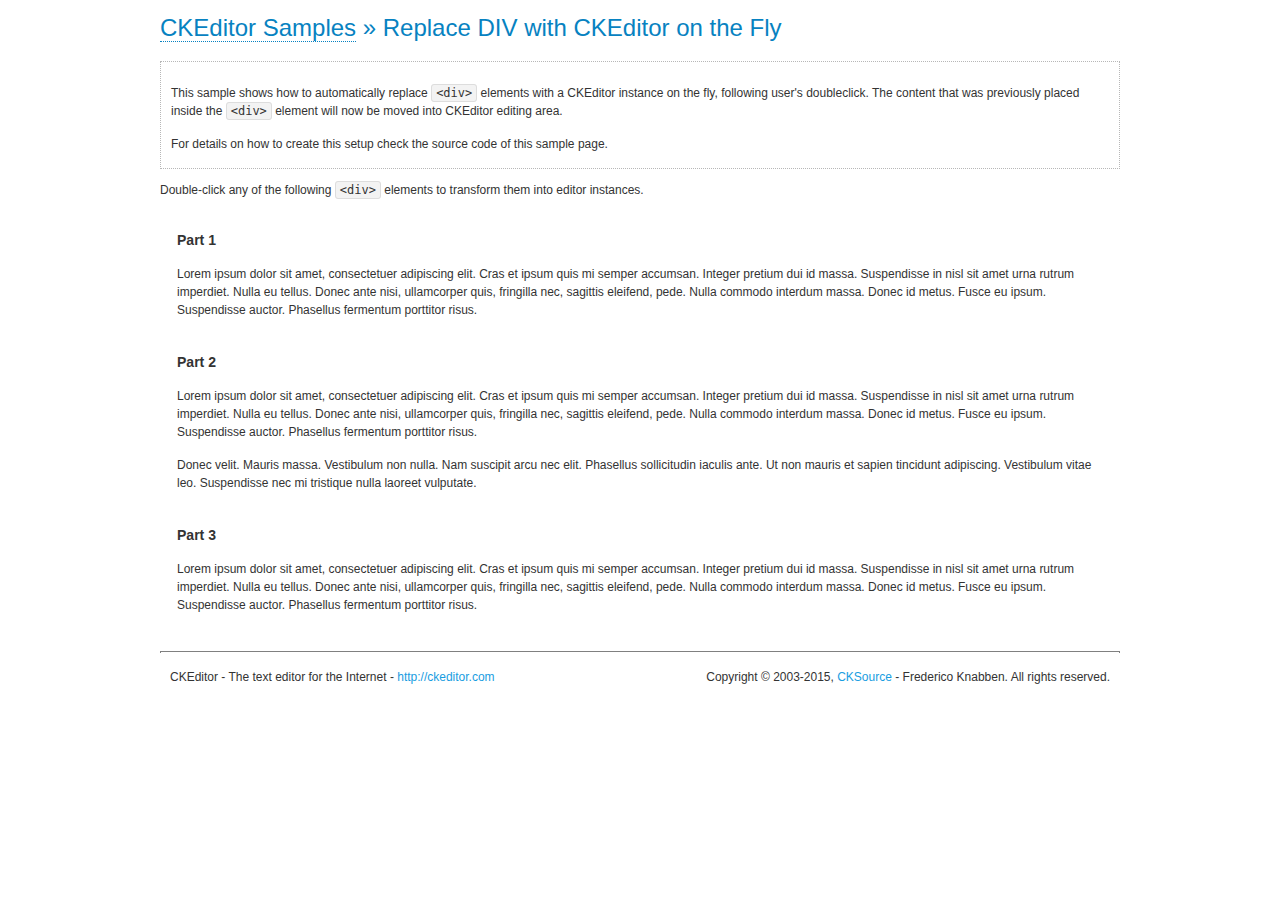
<file: admin/ckeditor/samples/divreplace.html>
<!DOCTYPE html>
<!--
Copyright (c) 2003-2015, CKSource - Frederico Knabben. All rights reserved.
For licensing, see LICENSE.md or http://ckeditor.com/license
-->
<html>
<head>
	<meta charset="utf-8">
	<title>Replace DIV &mdash; CKEditor Sample</title>
	<script src="../ckeditor.js"></script>
	<link href="sample.css" rel="stylesheet">
	<style>

		div.editable
		{
			border: solid 2px transparent;
			padding-left: 15px;
			padding-right: 15px;
		}

		div.editable:hover
		{
			border-color: black;
		}

	</style>
	<script>

		// Uncomment the following code to test the "Timeout Loading Method".
		// CKEDITOR.loadFullCoreTimeout = 5;

		window.onload = function() {
			// Listen to the double click event.
			if ( window.addEventListener )
				document.body.addEventListener( 'dblclick', onDoubleClick, false );
			else if ( window.attachEvent )
				document.body.attachEvent( 'ondblclick', onDoubleClick );

		};

		function onDoubleClick( ev ) {
			// Get the element which fired the event. This is not necessarily the
			// element to which the event has been attached.
			var element = ev.target || ev.srcElement;

			// Find out the div that holds this element.
			var name;

			do {
				element = element.parentNode;
			}
			while ( element && ( name = element.nodeName.toLowerCase() ) &&
				( name != 'div' || element.className.indexOf( 'editable' ) == -1 ) && name != 'body' );

			if ( name == 'div' && element.className.indexOf( 'editable' ) != -1 )
				replaceDiv( element );
		}

		var editor;

		function replaceDiv( div ) {
			if ( editor )
				editor.destroy();

			editor = CKEDITOR.replace( div );
		}

	</script>
</head>
<body>
	<h1 class="samples">
		<a href="index.html">CKEditor Samples</a> &raquo; Replace DIV with CKEditor on the Fly
	</h1>
	<div class="description">
		<p>
			This sample shows how to automatically replace <code>&lt;div&gt;</code> elements
			with a CKEditor instance on the fly, following user's doubleclick. The content
			that was previously placed inside the <code>&lt;div&gt;</code> element will now
			be moved into CKEditor editing area.
		</p>
		<p>
			For details on how to create this setup check the source code of this sample page.
		</p>
	</div>
	<p>
		Double-click any of the following <code>&lt;div&gt;</code> elements to transform them into
		editor instances.
	</p>
	<div class="editable">
		<h3>
			Part 1
		</h3>
		<p>
			Lorem ipsum dolor sit amet, consectetuer adipiscing elit. Cras et ipsum quis mi
			semper accumsan. Integer pretium dui id massa. Suspendisse in nisl sit amet urna
			rutrum imperdiet. Nulla eu tellus. Donec ante nisi, ullamcorper quis, fringilla
			nec, sagittis eleifend, pede. Nulla commodo interdum massa. Donec id metus. Fusce
			eu ipsum. Suspendisse auctor. Phasellus fermentum porttitor risus.
		</p>
	</div>
	<div class="editable">
		<h3>
			Part 2
		</h3>
		<p>
			Lorem ipsum dolor sit amet, consectetuer adipiscing elit. Cras et ipsum quis mi
			semper accumsan. Integer pretium dui id massa. Suspendisse in nisl sit amet urna
			rutrum imperdiet. Nulla eu tellus. Donec ante nisi, ullamcorper quis, fringilla
			nec, sagittis eleifend, pede. Nulla commodo interdum massa. Donec id metus. Fusce
			eu ipsum. Suspendisse auctor. Phasellus fermentum porttitor risus.
		</p>
		<p>
			Donec velit. Mauris massa. Vestibulum non nulla. Nam suscipit arcu nec elit. Phasellus
			sollicitudin iaculis ante. Ut non mauris et sapien tincidunt adipiscing. Vestibulum
			vitae leo. Suspendisse nec mi tristique nulla laoreet vulputate.
		</p>
	</div>
	<div class="editable">
		<h3>
			Part 3
		</h3>
		<p>
			Lorem ipsum dolor sit amet, consectetuer adipiscing elit. Cras et ipsum quis mi
			semper accumsan. Integer pretium dui id massa. Suspendisse in nisl sit amet urna
			rutrum imperdiet. Nulla eu tellus. Donec ante nisi, ullamcorper quis, fringilla
			nec, sagittis eleifend, pede. Nulla commodo interdum massa. Donec id metus. Fusce
			eu ipsum. Suspendisse auctor. Phasellus fermentum porttitor risus.
		</p>
	</div>
	<div id="footer">
		<hr>
		<p>
			CKEditor - The text editor for the Internet - <a class="samples" href="http://ckeditor.com/">http://ckeditor.com</a>
		</p>
		<p id="copy">
			Copyright &copy; 2003-2015, <a class="samples" href="http://cksource.com/">CKSource</a> - Frederico
			Knabben. All rights reserved.
		</p>
	</div>
</body>
</html>
</file>
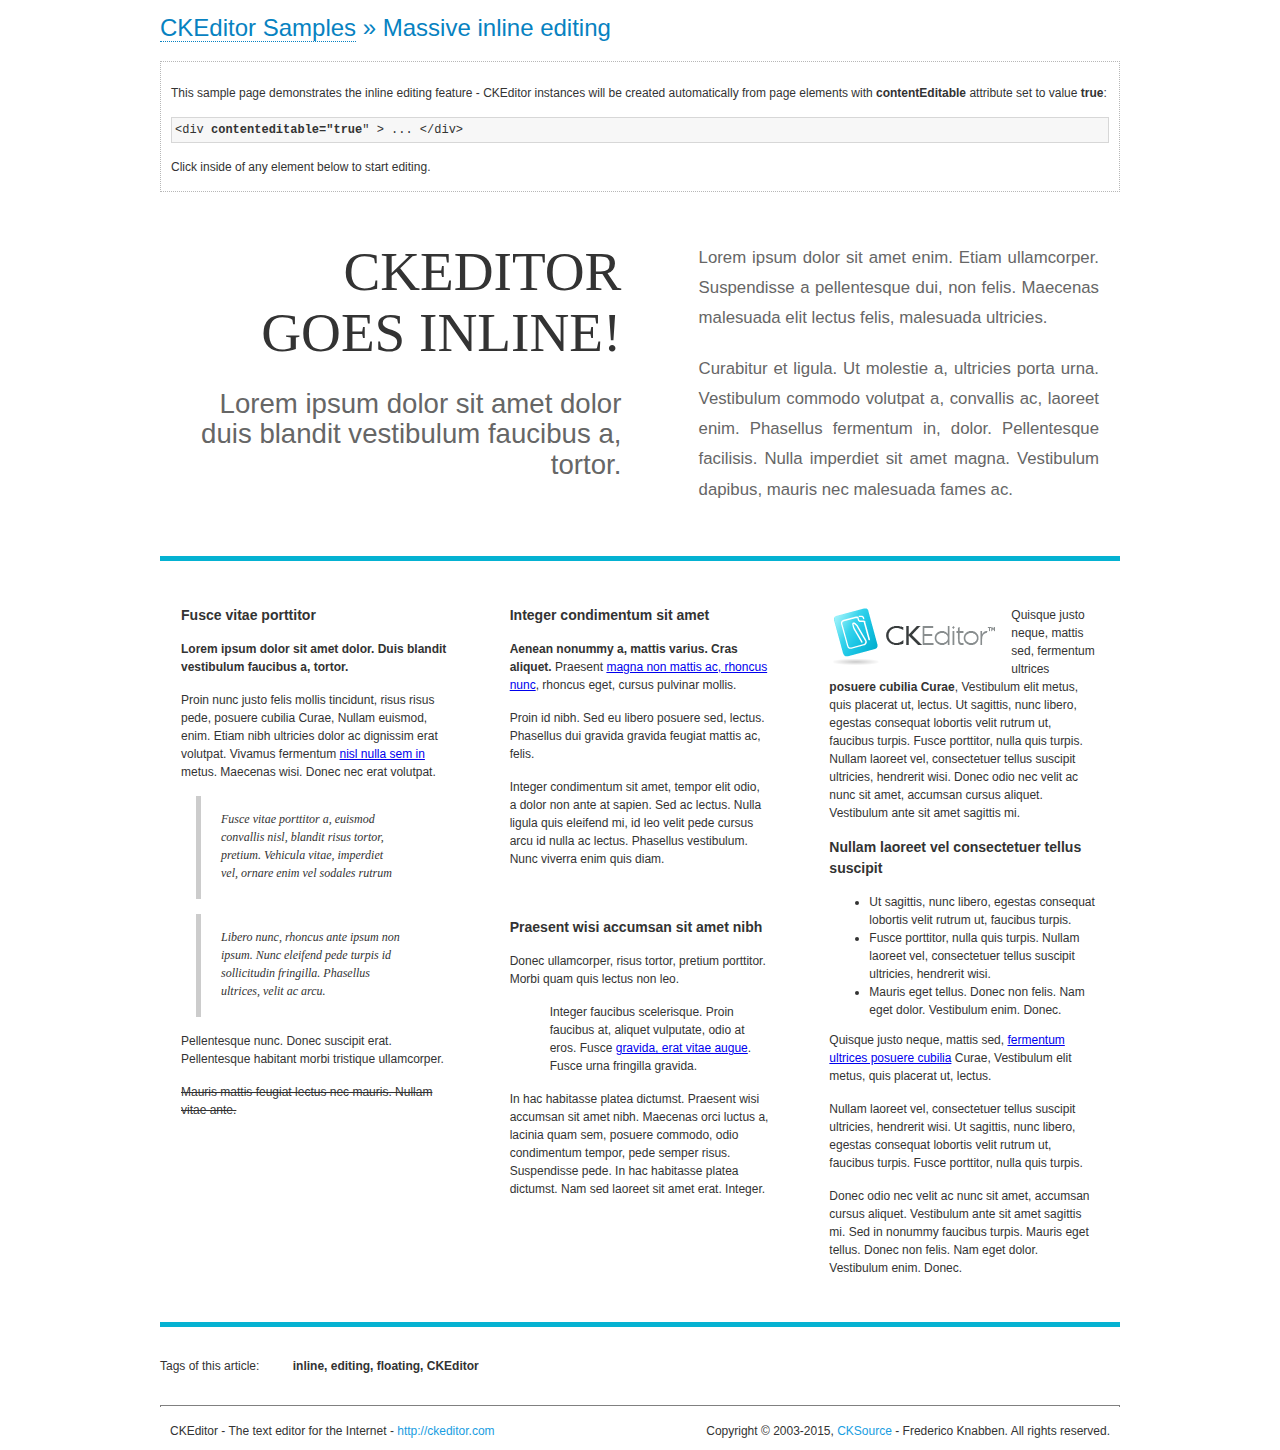
<file: admin/ckeditor/samples/inlineall.html>
<!DOCTYPE html>
<!--
Copyright (c) 2003-2015, CKSource - Frederico Knabben. All rights reserved.
For licensing, see LICENSE.md or http://ckeditor.com/license
-->
<html>
<head>
	<meta charset="utf-8">
	<title>Massive inline editing &mdash; CKEditor Sample</title>
	<script src="../ckeditor.js"></script>
	<script>

		// This code is generally not necessary, but it is here to demonstrate
		// how to customize specific editor instances on the fly. This fits well
		// this demo because we have editable elements (like headers) that
		// require less features.

		// The "instanceCreated" event is fired for every editor instance created.
		CKEDITOR.on( 'instanceCreated', function( event ) {
			var editor = event.editor,
				element = editor.element;

			// Customize editors for headers and tag list.
			// These editors don't need features like smileys, templates, iframes etc.
			if ( element.is( 'h1', 'h2', 'h3' ) || element.getAttribute( 'id' ) == 'taglist' ) {
				// Customize the editor configurations on "configLoaded" event,
				// which is fired after the configuration file loading and
				// execution. This makes it possible to change the
				// configurations before the editor initialization takes place.
				editor.on( 'configLoaded', function() {

					// Remove unnecessary plugins to make the editor simpler.
					editor.config.removePlugins = 'colorbutton,find,flash,font,' +
						'forms,iframe,image,newpage,removeformat,' +
						'smiley,specialchar,stylescombo,templates';

					// Rearrange the layout of the toolbar.
					editor.config.toolbarGroups = [
						{ name: 'editing',		groups: [ 'basicstyles', 'links' ] },
						{ name: 'undo' },
						{ name: 'clipboard',	groups: [ 'selection', 'clipboard' ] },
						{ name: 'about' }
					];
				});
			}
		});

	</script>
	<link href="sample.css" rel="stylesheet">
	<style>

		/* The following styles are just to make the page look nice. */

		/* Workaround to show Arial Black in Firefox. */
		@font-face
		{
			font-family: 'arial-black';
			src: local('Arial Black');
		}

		*[contenteditable="true"]
		{
			padding: 10px;
		}

		#container
		{
			width: 960px;
			margin: 30px auto 0;
		}

		#header
		{
			overflow: hidden;
			padding: 0 0 30px;
			border-bottom: 5px solid #05B2D2;
			position: relative;
		}

		#headerLeft,
		#headerRight
		{
			width: 49%;
			overflow: hidden;
		}

		#headerLeft
		{
			float: left;
			padding: 10px 1px 1px;
		}

		#headerLeft h2,
		#headerLeft h3
		{
			text-align: right;
			margin: 0;
			overflow: hidden;
			font-weight: normal;
		}

		#headerLeft h2
		{
			font-family: "Arial Black",arial-black;
			font-size: 4.6em;
			line-height: 1.1;
			text-transform: uppercase;
		}

		#headerLeft h3
		{
			font-size: 2.3em;
			line-height: 1.1;
			margin: .2em 0 0;
			color: #666;
		}

		#headerRight
		{
			float: right;
			padding: 1px;
		}

		#headerRight p
		{
			line-height: 1.8;
			text-align: justify;
			margin: 0;
		}

		#headerRight p + p
		{
			margin-top: 20px;
		}

		#headerRight > div
		{
			padding: 20px;
			margin: 0 0 0 30px;
			font-size: 1.4em;
			color: #666;
		}

		#columns
		{
			color: #333;
			overflow: hidden;
			padding: 20px 0;
		}

		#columns > div
		{
			float: left;
			width: 33.3%;
		}

		#columns #column1 > div
		{
			margin-left: 1px;
		}

		#columns #column3 > div
		{
			margin-right: 1px;
		}

		#columns > div > div
		{
			margin: 0px 10px;
			padding: 10px 20px;
		}

		#columns blockquote
		{
			margin-left: 15px;
		}

		#tagLine
		{
			border-top: 5px solid #05B2D2;
			padding-top: 20px;
		}

		#taglist {
			display: inline-block;
			margin-left: 20px;
			font-weight: bold;
			margin: 0 0 0 20px;
		}

	</style>
</head>
<body>
<div>
	<h1 class="samples"><a href="index.html">CKEditor Samples</a> &raquo; Massive inline editing</h1>
	<div class="description">
		<p>This sample page demonstrates the inline editing feature - CKEditor instances will be created automatically from page elements with <strong>contentEditable</strong> attribute set to value <strong>true</strong>:</p>
		<pre class="samples">&lt;div <strong>contenteditable="true</strong>" &gt; ... &lt;/div&gt;</pre>
		<p>Click inside of any element below to start editing.</p>
	</div>
</div>
<div id="container">
	<div id="header">
		<div id="headerLeft">
			<h2 id="sampleTitle" contenteditable="true">
				CKEditor<br> Goes Inline!
			</h2>
			<h3 contenteditable="true">
				Lorem ipsum dolor sit amet dolor duis blandit vestibulum faucibus a, tortor.
			</h3>
		</div>
		<div id="headerRight">
			<div contenteditable="true">
				<p>
					Lorem ipsum dolor sit amet enim. Etiam ullamcorper. Suspendisse a pellentesque dui, non felis. Maecenas malesuada elit lectus felis, malesuada ultricies.
				</p>
				<p>
					Curabitur et ligula. Ut molestie a, ultricies porta urna. Vestibulum commodo volutpat a, convallis ac, laoreet enim. Phasellus fermentum in, dolor. Pellentesque facilisis. Nulla imperdiet sit amet magna. Vestibulum dapibus, mauris nec malesuada fames ac.
				</p>
			</div>
		</div>
	</div>
	<div id="columns">
		<div id="column1">
			<div contenteditable="true">
				<h3>
					Fusce vitae porttitor
				</h3>
				<p>
					<strong>
						Lorem ipsum dolor sit amet dolor. Duis blandit vestibulum faucibus a, tortor.
					</strong>
				</p>
				<p>
					Proin nunc justo felis mollis tincidunt, risus risus pede, posuere cubilia Curae, Nullam euismod, enim. Etiam nibh ultricies dolor ac dignissim erat volutpat. Vivamus fermentum <a href="http://ckeditor.com/">nisl nulla sem in</a> metus. Maecenas wisi. Donec nec erat volutpat.
				</p>
				<blockquote>
					<p>
						Fusce vitae porttitor a, euismod convallis nisl, blandit risus tortor, pretium.
						Vehicula vitae, imperdiet vel, ornare enim vel sodales rutrum
					</p>
				</blockquote>
				<blockquote>
					<p>
						Libero nunc, rhoncus ante ipsum non ipsum. Nunc eleifend pede turpis id sollicitudin fringilla. Phasellus ultrices, velit ac arcu.
					</p>
				</blockquote>
				<p>Pellentesque nunc. Donec suscipit erat. Pellentesque habitant morbi tristique ullamcorper.</p>
				<p><s>Mauris mattis feugiat lectus nec mauris. Nullam vitae ante.</s></p>
			</div>
		</div>
		<div id="column2">
			<div contenteditable="true">
				<h3>
					Integer condimentum sit amet
				</h3>
				<p>
					<strong>Aenean nonummy a, mattis varius. Cras aliquet.</strong>
					Praesent <a href="http://ckeditor.com/">magna non mattis ac, rhoncus nunc</a>, rhoncus eget, cursus pulvinar mollis.</p>
				<p>Proin id nibh. Sed eu libero posuere sed, lectus. Phasellus dui gravida gravida feugiat mattis ac, felis.</p>
				<p>Integer condimentum sit amet, tempor elit odio, a dolor non ante at sapien. Sed ac lectus. Nulla ligula quis eleifend mi, id leo velit pede cursus arcu id nulla ac lectus. Phasellus vestibulum. Nunc viverra enim quis diam.</p>
			</div>
			<div contenteditable="true">
				<h3>
					Praesent wisi accumsan sit amet nibh
				</h3>
				<p>Donec ullamcorper, risus tortor, pretium porttitor. Morbi quam quis lectus non leo.</p>
				<p style="margin-left: 40px; ">Integer faucibus scelerisque. Proin faucibus at, aliquet vulputate, odio at eros. Fusce <a href="http://ckeditor.com/">gravida, erat vitae augue</a>. Fusce urna fringilla gravida.</p>
				<p>In hac habitasse platea dictumst. Praesent wisi accumsan sit amet nibh. Maecenas orci luctus a, lacinia quam sem, posuere commodo, odio condimentum tempor, pede semper risus. Suspendisse pede. In hac habitasse platea dictumst. Nam sed laoreet sit amet erat. Integer.</p>
			</div>
		</div>
		<div id="column3">
			<div contenteditable="true">
				<p>
					<img src="assets/inlineall/logo.png" alt="CKEditor logo" style="float:left">
				</p>
				<p>Quisque justo neque, mattis sed, fermentum ultrices <strong>posuere cubilia Curae</strong>, Vestibulum elit metus, quis placerat ut, lectus. Ut sagittis, nunc libero, egestas consequat lobortis velit rutrum ut, faucibus turpis. Fusce porttitor, nulla quis turpis. Nullam laoreet vel, consectetuer tellus suscipit ultricies, hendrerit wisi. Donec odio nec velit ac nunc sit amet, accumsan cursus aliquet. Vestibulum ante sit amet sagittis mi.</p>
				<h3>
					Nullam laoreet vel consectetuer tellus suscipit
				</h3>
				<ul>
					<li>Ut sagittis, nunc libero, egestas consequat lobortis velit rutrum ut, faucibus turpis.</li>
					<li>Fusce porttitor, nulla quis turpis. Nullam laoreet vel, consectetuer tellus suscipit ultricies, hendrerit wisi.</li>
					<li>Mauris eget tellus. Donec non felis. Nam eget dolor. Vestibulum enim. Donec.</li>
				</ul>
				<p>Quisque justo neque, mattis sed, <a href="http://ckeditor.com/">fermentum ultrices posuere cubilia</a> Curae, Vestibulum elit metus, quis placerat ut, lectus.</p>
				<p>Nullam laoreet vel, consectetuer tellus suscipit ultricies, hendrerit wisi. Ut sagittis, nunc libero, egestas consequat lobortis velit rutrum ut, faucibus turpis. Fusce porttitor, nulla quis turpis.</p>
				<p>Donec odio nec velit ac nunc sit amet, accumsan cursus aliquet. Vestibulum ante sit amet sagittis mi. Sed in nonummy faucibus turpis. Mauris eget tellus. Donec non felis. Nam eget dolor. Vestibulum enim. Donec.</p>
			</div>
		</div>
	</div>
	<div id="tagLine">
		Tags of this article:
		<p id="taglist" contenteditable="true">
			inline, editing, floating, CKEditor
		</p>
	</div>
</div>
<div id="footer">
	<hr>
	<p>
		CKEditor - The text editor for the Internet - <a class="samples" href="http://ckeditor.com/">
			http://ckeditor.com</a>
	</p>
	<p id="copy">
		Copyright &copy; 2003-2015, <a class="samples" href="http://cksource.com/">CKSource</a>
		- Frederico Knabben. All rights reserved.
	</p>
</div>
</body>
</html>
</file>
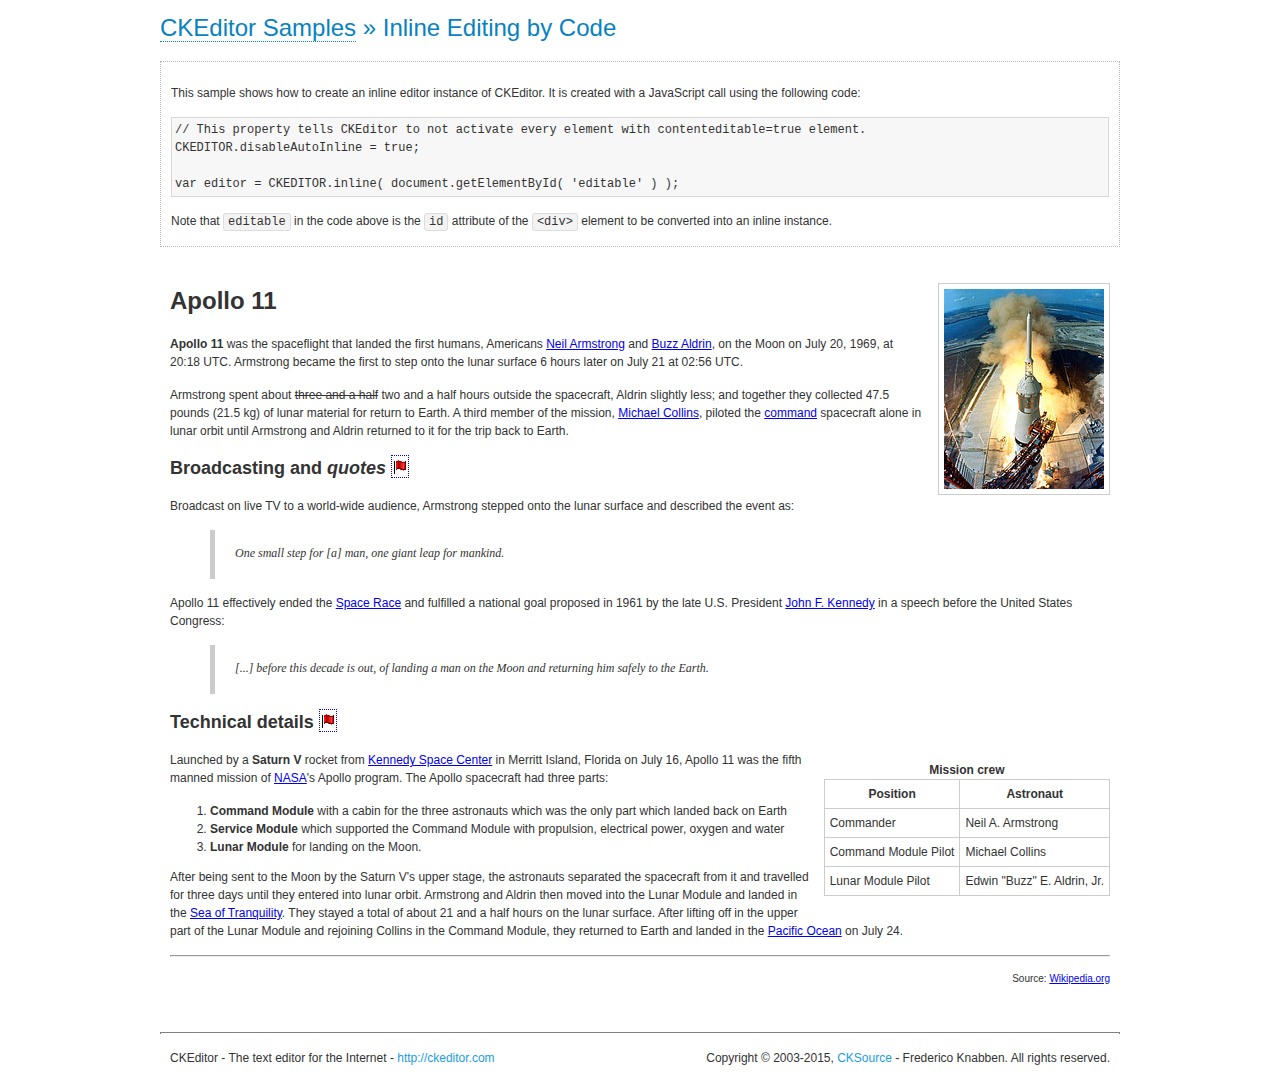
<file: admin/ckeditor/samples/inlinebycode.html>
<!DOCTYPE html>
<!--
Copyright (c) 2003-2015, CKSource - Frederico Knabben. All rights reserved.
For licensing, see LICENSE.md or http://ckeditor.com/license
-->
<html>
<head>
	<meta charset="utf-8">
	<title>Inline Editing by Code &mdash; CKEditor Sample</title>
	<script src="../ckeditor.js"></script>
	<link href="sample.css" rel="stylesheet">
	<style>

		#editable
		{
			padding: 10px;
			float: left;
		}

	</style>
</head>
<body>
	<h1 class="samples">
		<a href="index.html">CKEditor Samples</a> &raquo; Inline Editing by Code
	</h1>
	<div class="description">
		<p>
			This sample shows how to create an inline editor instance of CKEditor. It is created
			with a JavaScript call using the following code:
		</p>
<pre class="samples">
// This property tells CKEditor to not activate every element with contenteditable=true element.
CKEDITOR.disableAutoInline = true;

var editor = CKEDITOR.inline( document.getElementById( 'editable' ) );
</pre>
		<p>
			Note that <code>editable</code> in the code above is the <code>id</code>
			attribute of the <code>&lt;div&gt;</code> element to be converted into an inline instance.
		</p>
	</div>
	<div id="editable" contenteditable="true">
		<h1><img alt="Saturn V carrying Apollo 11" class="right" src="assets/sample.jpg" /> Apollo 11</h1>

		<p><b>Apollo 11</b> was the spaceflight that landed the first humans, Americans <a href="http://en.wikipedia.org/wiki/Neil_Armstrong" title="Neil Armstrong">Neil Armstrong</a> and <a href="http://en.wikipedia.org/wiki/Buzz_Aldrin" title="Buzz Aldrin">Buzz Aldrin</a>, on the Moon on July 20, 1969, at 20:18 UTC. Armstrong became the first to step onto the lunar surface 6 hours later on July 21 at 02:56 UTC.</p>

		<p>Armstrong spent about <s>three and a half</s> two and a half hours outside the spacecraft, Aldrin slightly less; and together they collected 47.5 pounds (21.5&nbsp;kg) of lunar material for return to Earth. A third member of the mission, <a href="http://en.wikipedia.org/wiki/Michael_Collins_(astronaut)" title="Michael Collins (astronaut)">Michael Collins</a>, piloted the <a href="http://en.wikipedia.org/wiki/Apollo_Command/Service_Module" title="Apollo Command/Service Module">command</a> spacecraft alone in lunar orbit until Armstrong and Aldrin returned to it for the trip back to Earth.</p>

		<h2>Broadcasting and <em>quotes</em> <a id="quotes" name="quotes"></a></h2>

		<p>Broadcast on live TV to a world-wide audience, Armstrong stepped onto the lunar surface and described the event as:</p>

		<blockquote>
			<p>One small step for [a] man, one giant leap for mankind.</p>
		</blockquote>

		<p>Apollo 11 effectively ended the <a href="http://en.wikipedia.org/wiki/Space_Race" title="Space Race">Space Race</a> and fulfilled a national goal proposed in 1961 by the late U.S. President <a href="http://en.wikipedia.org/wiki/John_F._Kennedy" title="John F. Kennedy">John F. Kennedy</a> in a speech before the United States Congress:</p>

		<blockquote>
			<p>[...] before this decade is out, of landing a man on the Moon and returning him safely to the Earth.</p>
		</blockquote>

		<h2>Technical details <a id="tech-details" name="tech-details"></a></h2>

		<table align="right" border="1" bordercolor="#ccc" cellpadding="5" cellspacing="0" style="border-collapse:collapse;margin:10px 0 10px 15px;">
			<caption><strong>Mission crew</strong></caption>
			<thead>
			<tr>
				<th scope="col">Position</th>
				<th scope="col">Astronaut</th>
			</tr>
			</thead>
			<tbody>
			<tr>
				<td>Commander</td>
				<td>Neil A. Armstrong</td>
			</tr>
			<tr>
				<td>Command Module Pilot</td>
				<td>Michael Collins</td>
			</tr>
			<tr>
				<td>Lunar Module Pilot</td>
				<td>Edwin &quot;Buzz&quot; E. Aldrin, Jr.</td>
			</tr>
			</tbody>
		</table>

		<p>Launched by a <strong>Saturn V</strong> rocket from <a href="http://en.wikipedia.org/wiki/Kennedy_Space_Center" title="Kennedy Space Center">Kennedy Space Center</a> in Merritt Island, Florida on July 16, Apollo 11 was the fifth manned mission of <a href="http://en.wikipedia.org/wiki/NASA" title="NASA">NASA</a>&#39;s Apollo program. The Apollo spacecraft had three parts:</p>

		<ol>
			<li><strong>Command Module</strong> with a cabin for the three astronauts which was the only part which landed back on Earth</li>
			<li><strong>Service Module</strong> which supported the Command Module with propulsion, electrical power, oxygen and water</li>
			<li><strong>Lunar Module</strong> for landing on the Moon.</li>
		</ol>

		<p>After being sent to the Moon by the Saturn V&#39;s upper stage, the astronauts separated the spacecraft from it and travelled for three days until they entered into lunar orbit. Armstrong and Aldrin then moved into the Lunar Module and landed in the <a href="http://en.wikipedia.org/wiki/Mare_Tranquillitatis" title="Mare Tranquillitatis">Sea of Tranquility</a>. They stayed a total of about 21 and a half hours on the lunar surface. After lifting off in the upper part of the Lunar Module and rejoining Collins in the Command Module, they returned to Earth and landed in the <a href="http://en.wikipedia.org/wiki/Pacific_Ocean" title="Pacific Ocean">Pacific Ocean</a> on July 24.</p>

		<hr />
		<p style="text-align: right;"><small>Source: <a href="http://en.wikipedia.org/wiki/Apollo_11">Wikipedia.org</a></small></p>
	</div>

	<script>
		// We need to turn off the automatic editor creation first.
		CKEDITOR.disableAutoInline = true;

		var editor = CKEDITOR.inline( 'editable' );
	</script>
	<div id="footer">
		<hr>
		<p contenteditable="true">
			CKEditor - The text editor for the Internet - <a class="samples" href="http://ckeditor.com/">
				http://ckeditor.com</a>
		</p>
		<p id="copy">
			Copyright &copy; 2003-2015, <a class="samples" href="http://cksource.com/">CKSource</a>
			- Frederico Knabben. All rights reserved.
		</p>
	</div>
</body>
</html>
</file>
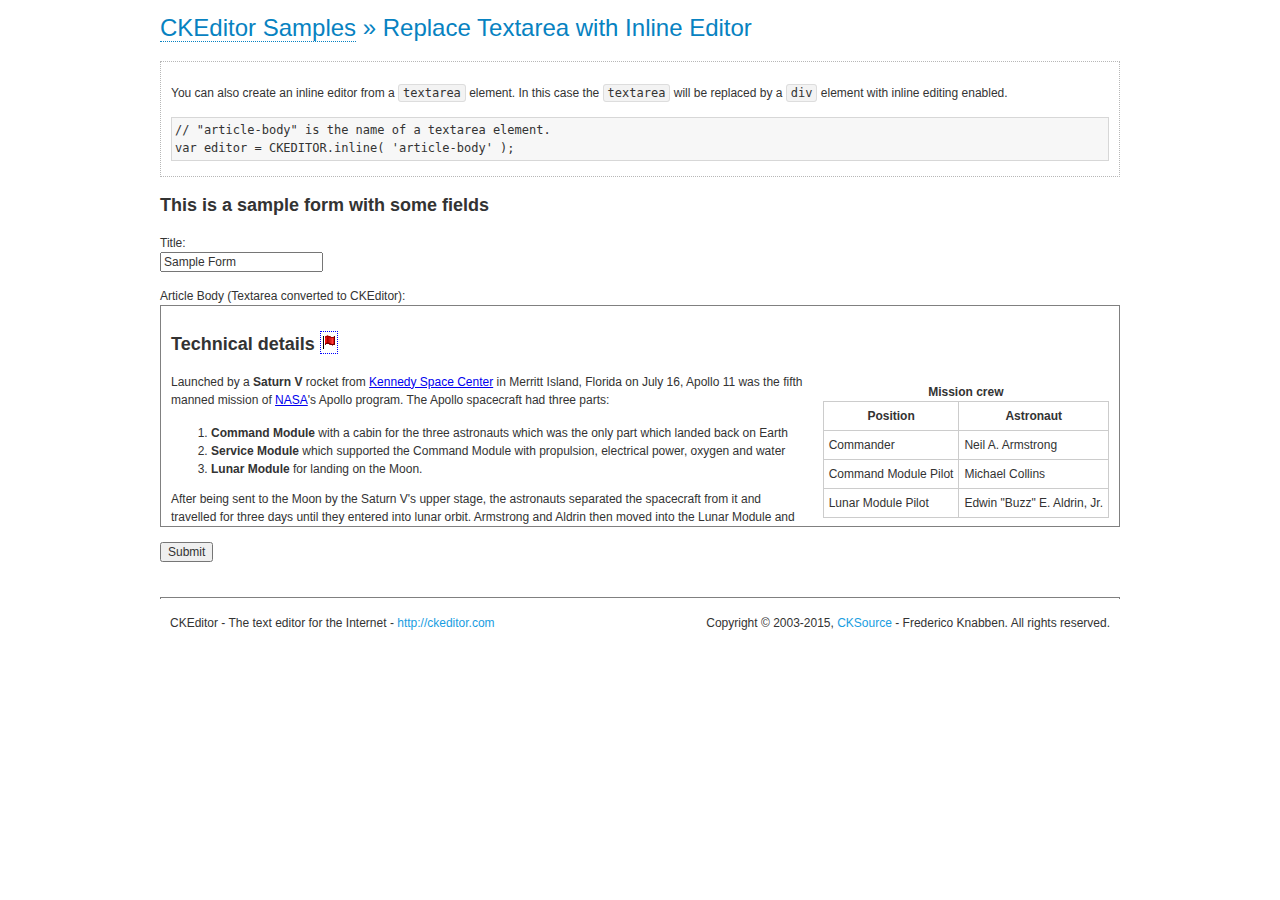
<file: admin/ckeditor/samples/inlinetextarea.html>
<!DOCTYPE html>
<!--
Copyright (c) 2003-2015, CKSource - Frederico Knabben. All rights reserved.
For licensing, see LICENSE.md or http://ckeditor.com/license
-->
<html>
<head>
	<meta charset="utf-8">
	<title>Replace Textarea with Inline Editor &mdash; CKEditor Sample</title>
	<script src="../ckeditor.js"></script>
	<link href="sample.css" rel="stylesheet">
	<style>

		/* Style the CKEditor element to look like a textfield */
		.cke_textarea_inline
		{
			padding: 10px;
			height: 200px;
			overflow: auto;

			border: 1px solid gray;
			-webkit-appearance: textfield;
		}

	</style>
</head>
<body>
	<h1 class="samples">
		<a href="index.html">CKEditor Samples</a> &raquo; Replace Textarea with Inline Editor
	</h1>
	<div class="description">
		<p>
			You can also create an inline editor from a <code>textarea</code>
			element. In this case the <code>textarea</code> will be replaced
			by a <code>div</code> element with inline editing enabled.
		</p>
<pre class="samples">
// "article-body" is the name of a textarea element.
var editor = CKEDITOR.inline( 'article-body' );
</pre>
	</div>
	<form action="sample_posteddata.php" method="post">
		<h2>This is a sample form with some fields</h2>
		<p>
			Title:<br>
			<input type="text" name="title" value="Sample Form"></p>
		<p>
			Article Body (Textarea converted to CKEditor):<br>
			<textarea name="article-body" style="height: 200px">
				&lt;h2&gt;Technical details &lt;a id="tech-details" name="tech-details"&gt;&lt;/a&gt;&lt;/h2&gt;

				&lt;table align="right" border="1" bordercolor="#ccc" cellpadding="5" cellspacing="0" style="border-collapse:collapse;margin:10px 0 10px 15px;"&gt;
					&lt;caption&gt;&lt;strong&gt;Mission crew&lt;/strong&gt;&lt;/caption&gt;
					&lt;thead&gt;
					&lt;tr&gt;
						&lt;th scope="col"&gt;Position&lt;/th&gt;
						&lt;th scope="col"&gt;Astronaut&lt;/th&gt;
					&lt;/tr&gt;
					&lt;/thead&gt;
					&lt;tbody&gt;
					&lt;tr&gt;
						&lt;td&gt;Commander&lt;/td&gt;
						&lt;td&gt;Neil A. Armstrong&lt;/td&gt;
					&lt;/tr&gt;
					&lt;tr&gt;
						&lt;td&gt;Command Module Pilot&lt;/td&gt;
						&lt;td&gt;Michael Collins&lt;/td&gt;
					&lt;/tr&gt;
					&lt;tr&gt;
						&lt;td&gt;Lunar Module Pilot&lt;/td&gt;
						&lt;td&gt;Edwin &quot;Buzz&quot; E. Aldrin, Jr.&lt;/td&gt;
					&lt;/tr&gt;
					&lt;/tbody&gt;
				&lt;/table&gt;

				&lt;p&gt;Launched by a &lt;strong&gt;Saturn V&lt;/strong&gt; rocket from &lt;a href="http://en.wikipedia.org/wiki/Kennedy_Space_Center" title="Kennedy Space Center"&gt;Kennedy Space Center&lt;/a&gt; in Merritt Island, Florida on July 16, Apollo 11 was the fifth manned mission of &lt;a href="http://en.wikipedia.org/wiki/NASA" title="NASA"&gt;NASA&lt;/a&gt;&#39;s Apollo program. The Apollo spacecraft had three parts:&lt;/p&gt;

				&lt;ol&gt;
					&lt;li&gt;&lt;strong&gt;Command Module&lt;/strong&gt; with a cabin for the three astronauts which was the only part which landed back on Earth&lt;/li&gt;
					&lt;li&gt;&lt;strong&gt;Service Module&lt;/strong&gt; which supported the Command Module with propulsion, electrical power, oxygen and water&lt;/li&gt;
					&lt;li&gt;&lt;strong&gt;Lunar Module&lt;/strong&gt; for landing on the Moon.&lt;/li&gt;
				&lt;/ol&gt;

				&lt;p&gt;After being sent to the Moon by the Saturn V&#39;s upper stage, the astronauts separated the spacecraft from it and travelled for three days until they entered into lunar orbit. Armstrong and Aldrin then moved into the Lunar Module and landed in the &lt;a href="http://en.wikipedia.org/wiki/Mare_Tranquillitatis" title="Mare Tranquillitatis"&gt;Sea of Tranquility&lt;/a&gt;. They stayed a total of about 21 and a half hours on the lunar surface. After lifting off in the upper part of the Lunar Module and rejoining Collins in the Command Module, they returned to Earth and landed in the &lt;a href="http://en.wikipedia.org/wiki/Pacific_Ocean" title="Pacific Ocean"&gt;Pacific Ocean&lt;/a&gt; on July 24.&lt;/p&gt;

				&lt;hr /&gt;
				&lt;p style="text-align: right;"&gt;&lt;small&gt;Source: &lt;a href="http://en.wikipedia.org/wiki/Apollo_11"&gt;Wikipedia.org&lt;/a&gt;&lt;/small&gt;&lt;/p&gt;
			</textarea>
		</p>
		<p>
			<input type="submit" value="Submit">
		</p>
	</form>

	<script>
		CKEDITOR.inline( 'article-body' );
	</script>
	<div id="footer">
		<hr>
		<p>
			CKEditor - The text editor for the Internet - <a class="samples" href="http://ckeditor.com/">
				http://ckeditor.com</a>
		</p>
		<p id="copy">
			Copyright &copy; 2003-2015, <a class="samples" href="http://cksource.com/">CKSource</a>
			- Frederico Knabben. All rights reserved.
		</p>
	</div>
</body>
</html>
</file>
<file: colorbox-master/example1/colorbox.css>
/*
    Colorbox Core Style:
    The following CSS is consistent between example themes and should not be altered.
*/
#colorbox, #cboxOverlay, #cboxWrapper{position:absolute; top:0; left:0; z-index:9999; overflow:hidden;}
#cboxWrapper {max-width:none;}
#cboxOverlay{position:fixed; width:100%; height:100%;}
#cboxMiddleLeft, #cboxBottomLeft{clear:left;}
#cboxContent{position:relative;}
#cboxLoadedContent{overflow:auto; -webkit-overflow-scrolling: touch;}
#cboxTitle{margin:0;}
#cboxLoadingOverlay, #cboxLoadingGraphic{position:absolute; top:0; left:0; width:100%; height:100%;}
#cboxPrevious, #cboxNext, #cboxClose, #cboxSlideshow{cursor:pointer;}
.cboxPhoto{float:left; margin:auto; border:0; display:block; max-width:none; -ms-interpolation-mode:bicubic;}
.cboxIframe{width:100%; height:100%; display:block; border:0; padding:0; margin:0;}
#colorbox, #cboxContent, #cboxLoadedContent{box-sizing:content-box; -moz-box-sizing:content-box; -webkit-box-sizing:content-box;}

/* 
    User Style:
    Change the following styles to modify the appearance of Colorbox.  They are
    ordered & tabbed in a way that represents the nesting of the generated HTML.
*/
#cboxOverlay{background:url(images/overlay.png) repeat 0 0; opacity: 0.9; filter: alpha(opacity = 90);}
#colorbox{outline:0;}
    #cboxTopLeft{width:21px; height:21px; background:url(images/controls.png) no-repeat -101px 0;}
    #cboxTopRight{width:21px; height:21px; background:url(images/controls.png) no-repeat -130px 0;}
    #cboxBottomLeft{width:21px; height:21px; background:url(images/controls.png) no-repeat -101px -29px;}
    #cboxBottomRight{width:21px; height:21px; background:url(images/controls.png) no-repeat -130px -29px;}
    #cboxMiddleLeft{width:21px; background:url(images/controls.png) left top repeat-y;}
    #cboxMiddleRight{width:21px; background:url(images/controls.png) right top repeat-y;}
    #cboxTopCenter{height:21px; background:url(images/border.png) 0 0 repeat-x;}
    #cboxBottomCenter{height:21px; background:url(images/border.png) 0 -29px repeat-x;}
    #cboxContent{background:#fff; overflow:hidden;}
        .cboxIframe{background:#fff;}
        #cboxError{padding:50px; border:1px solid #ccc;}
        #cboxLoadedContent{margin-bottom:28px;}
        #cboxTitle{position:absolute; bottom:4px; left:0; text-align:center; width:100%; color:#949494;}
        #cboxCurrent{position:absolute; bottom:4px; left:58px; color:#949494;}
        #cboxLoadingOverlay{background:url(images/loading_background.png) no-repeat center center;}
        #cboxLoadingGraphic{background:url(images/loading.gif) no-repeat center center;}

        /* these elements are buttons, and may need to have additional styles reset to avoid unwanted base styles */
        #cboxPrevious, #cboxNext, #cboxSlideshow, #cboxClose {border:0; padding:0; margin:0; overflow:visible; width:auto; background:none; }
        
        /* avoid outlines on :active (mouseclick), but preserve outlines on :focus (tabbed navigating) */
        #cboxPrevious:active, #cboxNext:active, #cboxSlideshow:active, #cboxClose:active {outline:0;}

        #cboxSlideshow{position:absolute; bottom:4px; right:30px; color:#0092ef;}
        #cboxPrevious{position:absolute; bottom:0; left:0; background:url(images/controls.png) no-repeat -75px 0; width:25px; height:25px; text-indent:-9999px;}
        #cboxPrevious:hover{background-position:-75px -25px;}
        #cboxNext{position:absolute; bottom:0; left:27px; background:url(images/controls.png) no-repeat -50px 0; width:25px; height:25px; text-indent:-9999px;}
        #cboxNext:hover{background-position:-50px -25px;}
        #cboxClose{position:absolute; bottom:0; right:0; background:url(images/controls.png) no-repeat -25px 0; width:25px; height:25px; text-indent:-9999px;}
        #cboxClose:hover{background-position:-25px -25px;}

/*
  The following fixes a problem where IE7 and IE8 replace a PNG's alpha transparency with a black fill
  when an alpha filter (opacity change) is set on the element or ancestor element.  This style is not applied to or needed in IE9.
  See: http://jacklmoore.com/notes/ie-transparency-problems/
*/
.cboxIE #cboxTopLeft,
.cboxIE #cboxTopCenter,
.cboxIE #cboxTopRight,
.cboxIE #cboxBottomLeft,
.cboxIE #cboxBottomCenter,
.cboxIE #cboxBottomRight,
.cboxIE #cboxMiddleLeft,
.cboxIE #cboxMiddleRight {
    filter: progid:DXImageTransform.Microsoft.gradient(startColorstr=#00FFFFFF,endColorstr=#00FFFFFF);
}
</file>
<file: admin/ckeditor/samples/sample.css>
/*
Copyright (c) 2003-2015, CKSource - Frederico Knabben. All rights reserved.
For licensing, see LICENSE.md or http://ckeditor.com/license
*/

html, body, h1, h2, h3, h4, h5, h6, div, span, blockquote, p, address, form, fieldset, img, ul, ol, dl, dt, dd, li, hr, table, td, th, strong, em, sup, sub, dfn, ins, del, q, cite, var, samp, code, kbd, tt, pre
{
	line-height: 1.5;
}

body
{
	padding: 10px 30px;
}

input, textarea, select, option, optgroup, button, td, th
{
	font-size: 100%;
}

pre
{
	-moz-tab-size: 4;
	-o-tab-size: 4;
	-webkit-tab-size: 4;
	tab-size: 4;
}

pre, code, kbd, samp, tt
{
	font-family: monospace,monospace;
	font-size: 1em;
}

body {
	width: 960px;
	margin: 0 auto;
}

code
{
	background: #f3f3f3;
	border: 1px solid #ddd;
	padding: 1px 4px;

	-moz-border-radius: 3px;
	-webkit-border-radius: 3px;
	border-radius: 3px;
}

abbr
{
	border-bottom: 1px dotted #555;
	cursor: pointer;
}

.new, .beta
{
	text-transform: uppercase;
	font-size: 10px;
	font-weight: bold;
	padding: 1px 4px;
	margin: 0 0 0 5px;
	color: #fff;
	float: right;

	-moz-border-radius: 3px;
	-webkit-border-radius: 3px;
	border-radius: 3px;
}

.new
{
	background: #FF7E00;
	border: 1px solid #DA8028;
	text-shadow: 0 1px 0 #C97626;

	-moz-box-shadow: 0 2px 3px 0 #FFA54E inset;
	-webkit-box-shadow: 0 2px 3px 0 #FFA54E inset;
	box-shadow: 0 2px 3px 0 #FFA54E inset;
}

.beta
{
	background: #18C0DF;
	border: 1px solid #19AAD8;
	text-shadow: 0 1px 0 #048CAD;
	font-style: italic;

	-moz-box-shadow: 0 2px 3px 0 #50D4FD inset;
	-webkit-box-shadow: 0 2px 3px 0 #50D4FD inset;
	box-shadow: 0 2px 3px 0 #50D4FD inset;
}

h1.samples
{
	color: #0782C1;
	font-size: 200%;
	font-weight: normal;
	margin: 0;
	padding: 0;
}

h1.samples a
{
	color: #0782C1;
	text-decoration: none;
	border-bottom: 1px dotted #0782C1;
}

.samples a:hover
{
	border-bottom: 1px dotted #0782C1;
}

h2.samples
{
	color: #000000;
	font-size: 130%;
	margin: 15px 0 0 0;
	padding: 0;
}

p, blockquote, address, form, pre, dl, h1.samples, h2.samples
{
	margin-bottom: 15px;
}

ul.samples
{
	margin-bottom: 15px;
}

.clear
{
	clear: both;
}

fieldset
{
	margin: 0;
	padding: 10px;
}

body, input, textarea
{
	color: #333333;
	font-family: Arial, Helvetica, sans-serif;
}

body
{
	font-size: 75%;
}

a.samples
{
	color: #189DE1;
	text-decoration: none;
}

form
{
	margin: 0;
	padding: 0;
}

pre.samples
{
	background-color: #F7F7F7;
	border: 1px solid #D7D7D7;
	overflow: auto;
	padding: 0.25em;
	white-space: pre-wrap; /* CSS 2.1 */
	word-wrap: break-word; /* IE7 */
}

#footer
{
	clear: both;
	padding-top: 10px;
}

#footer hr
{
	margin: 10px 0 15px 0;
	height: 1px;
	border: solid 1px gray;
	border-bottom: none;
}

#footer p
{
	margin: 0 10px 10px 10px;
	float: left;
}

#footer #copy
{
	float: right;
}

#outputSample
{
	width: 100%;
	table-layout: fixed;
}

#outputSample thead th
{
	color: #dddddd;
	background-color: #999999;
	padding: 4px;
	white-space: nowrap;
}

#outputSample tbody th
{
	vertical-align: top;
	text-align: left;
}

#outputSample pre
{
	margin: 0;
	padding: 0;
}

.description
{
	border: 1px dotted #B7B7B7;
	margin-bottom: 10px;
	padding: 10px 10px 0;
	overflow: hidden;
}

label
{
	display: block;
	margin-bottom: 6px;
}

/**
 *	CKEditor editables are automatically set with the "cke_editable" class
 *	plus cke_editable_(inline|themed) depending on the editor type.
 */

/* Style a bit the inline editables. */
.cke_editable.cke_editable_inline
{
	cursor: pointer;
}

/* Once an editable element gets focused, the "cke_focus" class is
   added to it, so we can style it differently. */
.cke_editable.cke_editable_inline.cke_focus
{
	box-shadow: inset 0px 0px 20px 3px #ddd, inset 0 0 1px #000;
	outline: none;
	background: #eee;
	cursor: text;
}

/* Avoid pre-formatted overflows inline editable. */
.cke_editable_inline pre
{
	white-space: pre-wrap;
	word-wrap: break-word;
}

/**
 *	Samples index styles.
 */

.twoColumns,
.twoColumnsLeft,
.twoColumnsRight
{
	overflow: hidden;
}

.twoColumnsLeft,
.twoColumnsRight
{
	width: 45%;
}

.twoColumnsLeft
{
	float: left;
}

.twoColumnsRight
{
	float: right;
}

dl.samples
{
	padding: 0 0 0 40px;
}
dl.samples > dt
{
	display: list-item;
	list-style-type: disc;
	list-style-position: outside;
	margin: 0 0 3px;
}
dl.samples > dd
{
	margin: 0 0 3px;
}
.warning
{
	color: #ff0000;
	background-color: #FFCCBA;
	border: 2px dotted #ff0000;
	padding: 15px 10px;
	margin: 10px 0;
}

/* Used on inline samples */

blockquote
{
	font-style: italic;
	font-family: Georgia, Times, "Times New Roman", serif;
	padding: 2px 0;
	border-style: solid;
	border-color: #ccc;
	border-width: 0;
}

.cke_contents_ltr blockquote
{
	padding-left: 20px;
	padding-right: 8px;
	border-left-width: 5px;
}

.cke_contents_rtl blockquote
{
	padding-left: 8px;
	padding-right: 20px;
	border-right-width: 5px;
}

img.right {
	border: 1px solid #ccc;
	float: right;
	margin-left: 15px;
	padding: 5px;
}

img.left {
	border: 1px solid #ccc;
	float: left;
	margin-right: 15px;
	padding: 5px;
}

.marker
{
	background-color: Yellow;
}
</file>
